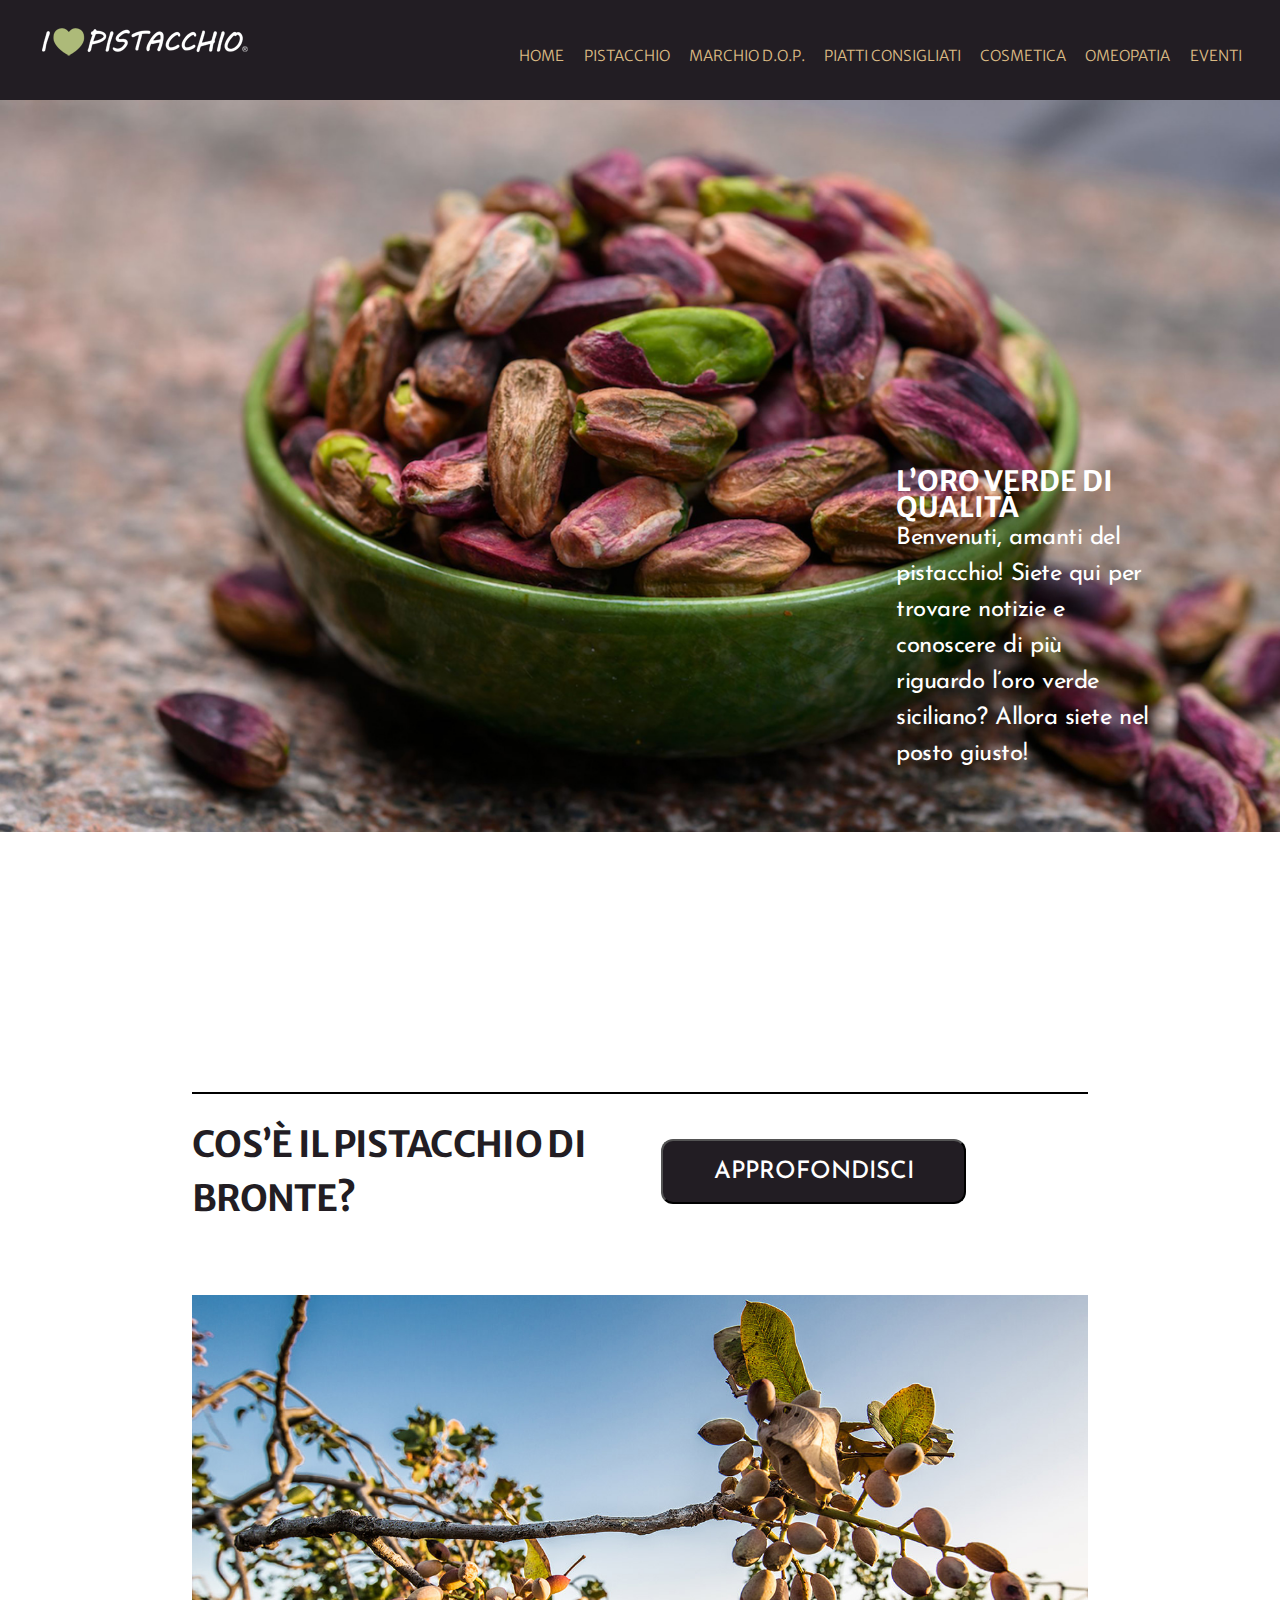
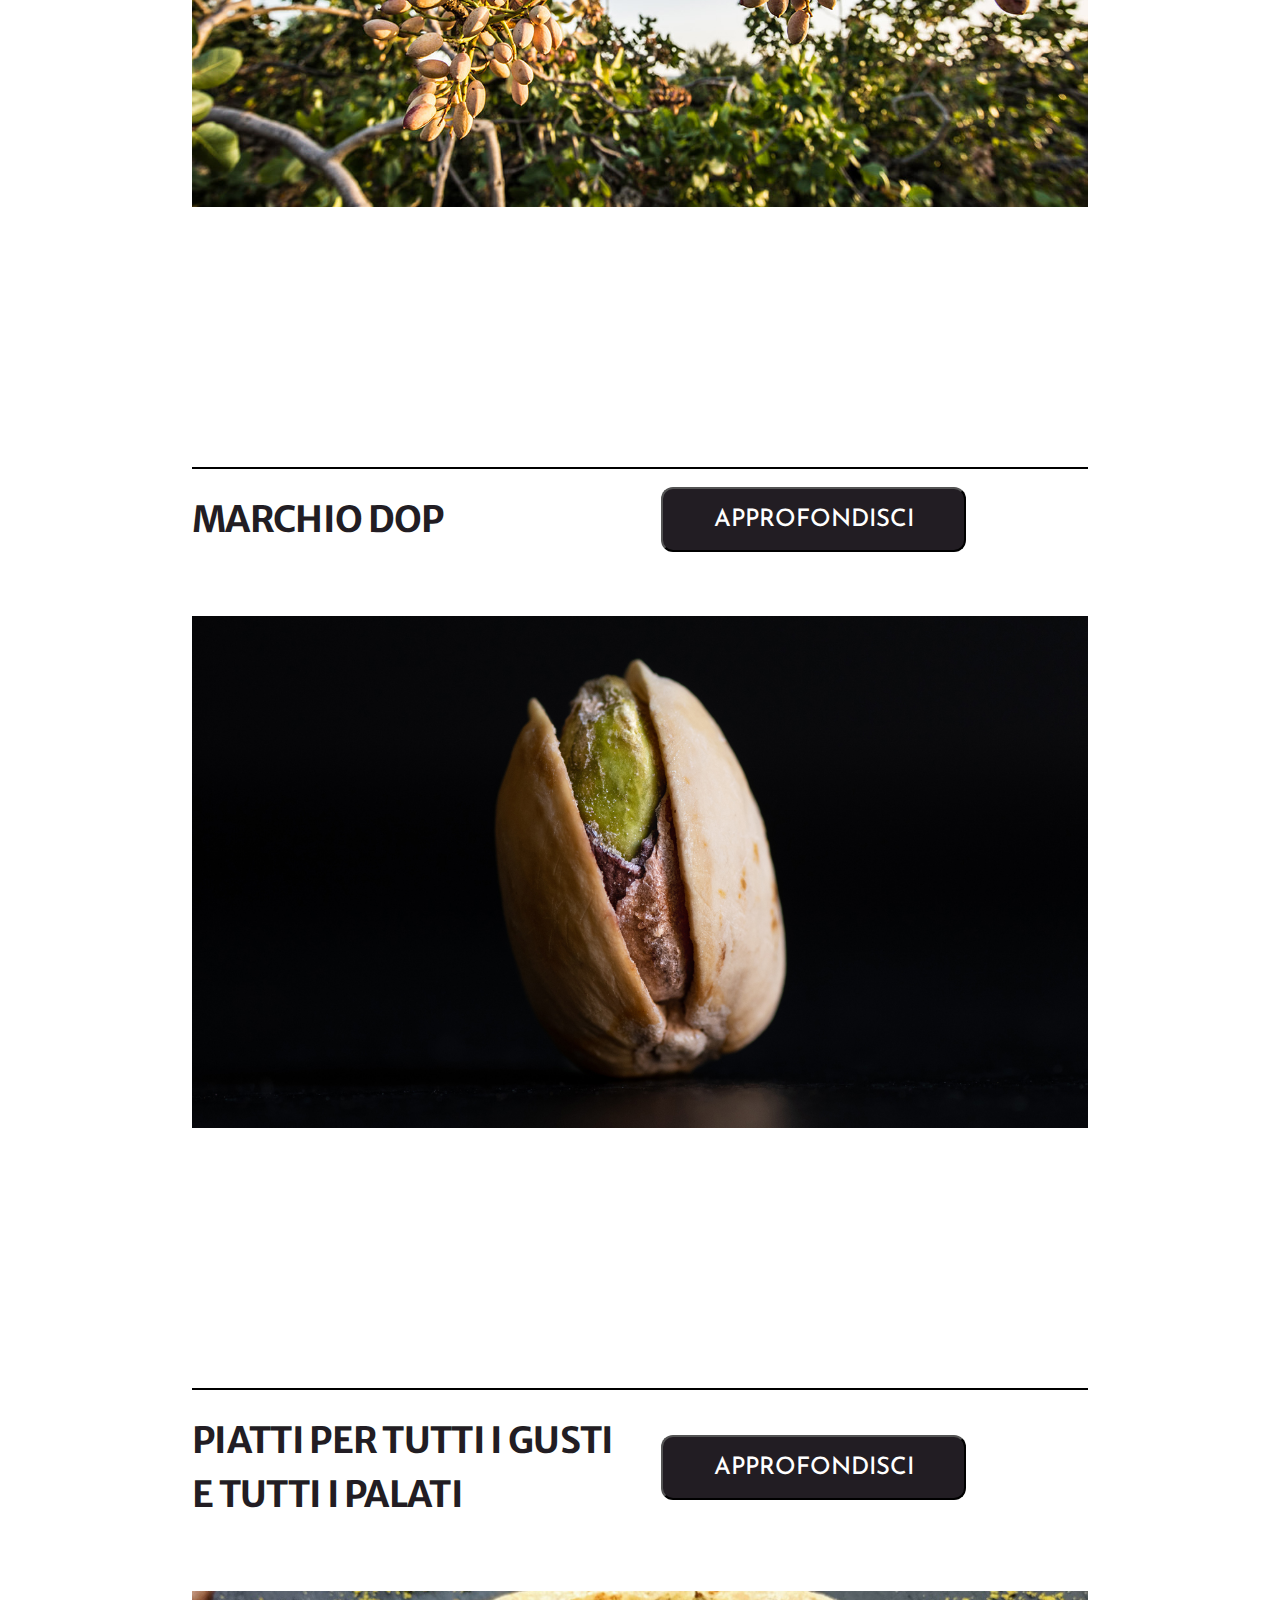
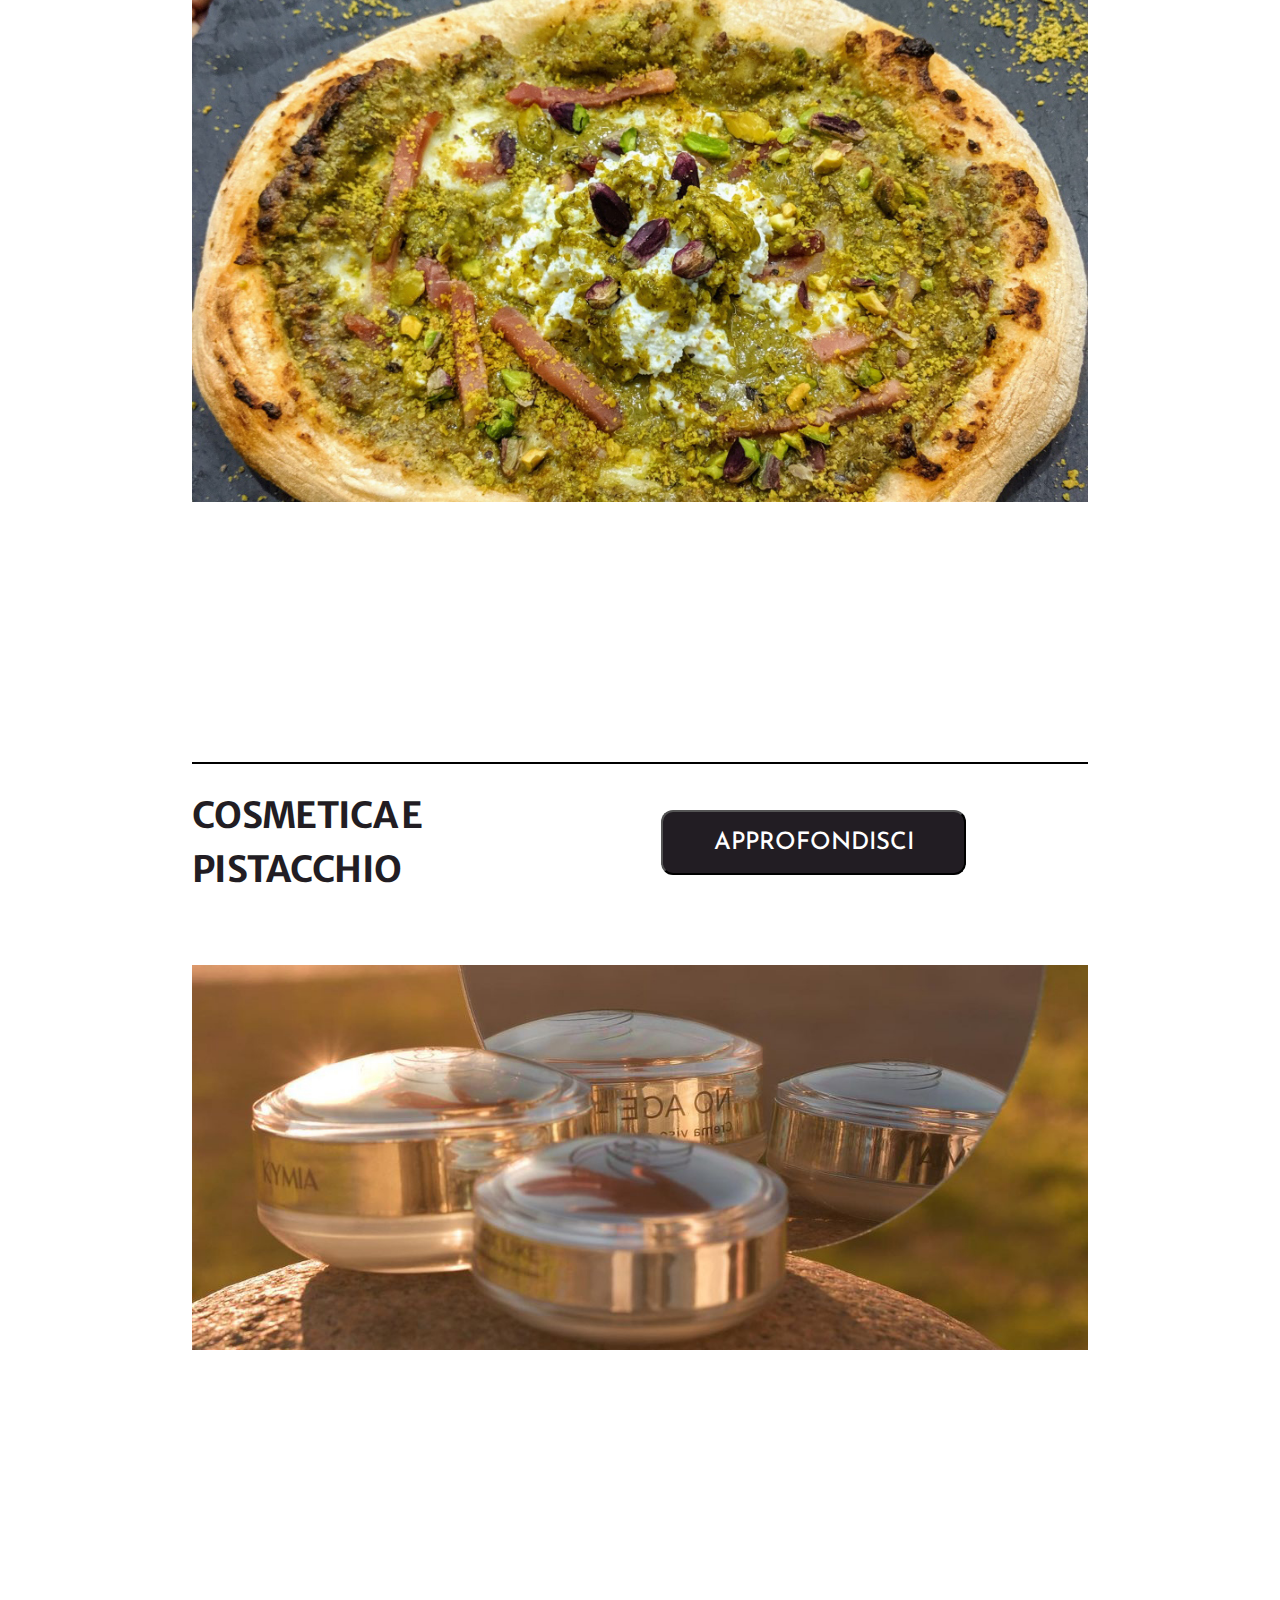
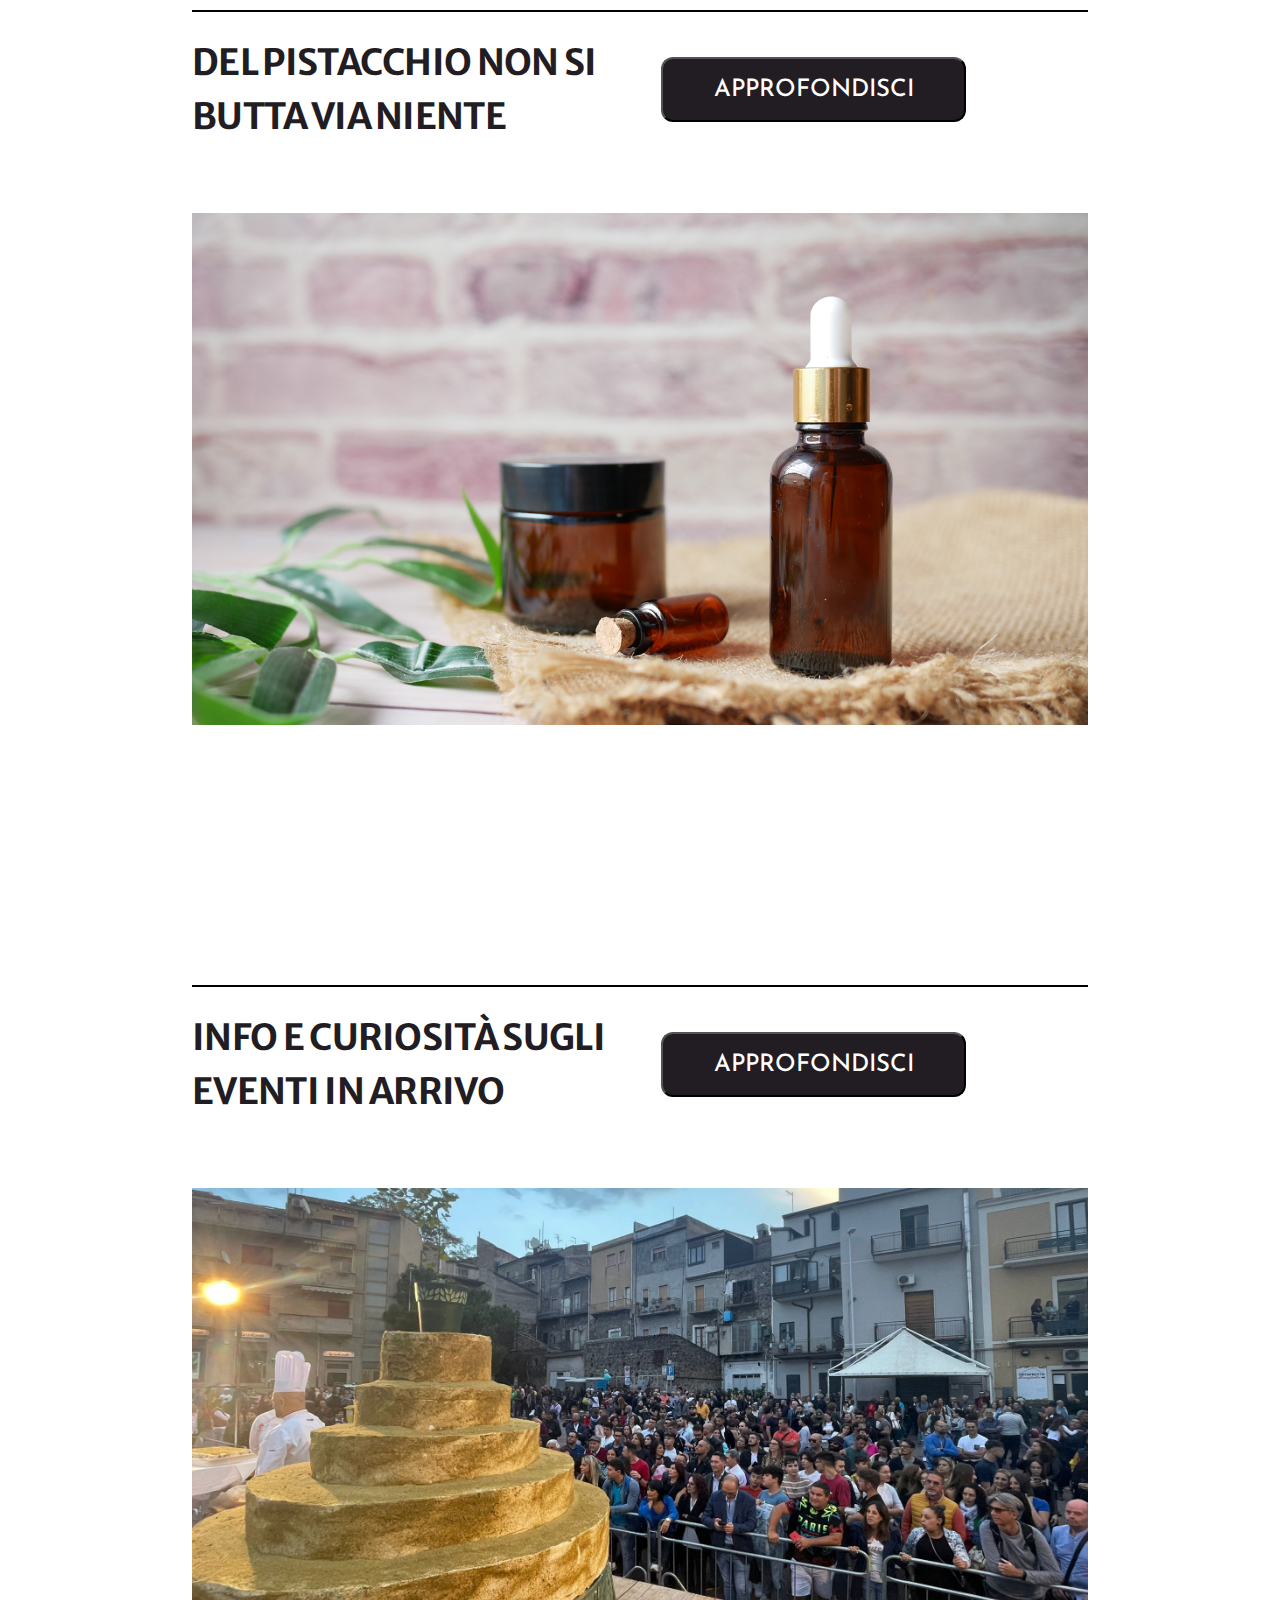
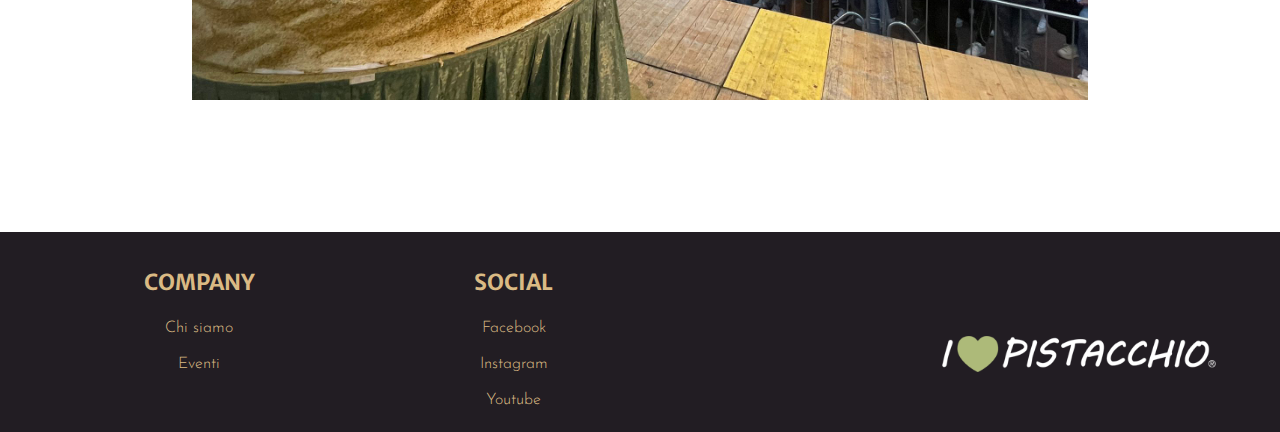
<file: index.html>
<!DOCTYPE html>
<html lang="en">
<head>
    <meta charset="UTF-8">
    <meta http-equiv="X-UA-Compatible" content="IE=edge">
    <meta name="viewport" content="width=device-width, initial-scale=1.0">
    <link rel="stylesheet" href="css/style.css">
    <link rel="preconnect" href="https://fonts.googleapis.com">
    <link rel="preconnect" href="https://fonts.gstatic.com" crossorigin>
    <link href='https://unpkg.com/boxicons@2.1.4/css/boxicons.min.css' rel='stylesheet'>
    <link href="https://fonts.googleapis.com/css2?family=Josefin+Sans:wght@300;400;700&family=Merriweather+Sans:wght@300;400;700&display=swap" rel="stylesheet">
<title>I Love Pistacchio</title>
<link rel="icon" href="immagini/icona titolo.png" type = "image/png"> 
</head>
<body>
    <header>
    <a href="index.html"><img src="immagini/marchio i love pistacchio.png" alt="marchio"></a>
    <label for="" id="icon">
        <i class='bx bx-menu'></i>
    </label>
          <nav class="navbar">
   
        <ul>
            <li><a href="index.html">HOME</a></li>
            <li><a href="pistacchio.html">PISTACCHIO</a></li>
            <li><a href="marchiodop.html">MARCHIO D.O.P.</a></li>
            <li><a href="piatticonsigliati.html">PIATTI CONSIGLIATI</a></li>
            <li><a href="cosmetica.html">COSMETICA</a></li>
            <li><a href="omeopatia.html">OMEOPATIA</a></li>
            <li><a href="eventi.html">EVENTI</a></li>
        </ul>
        
    </nav>
    
    <ul id="menu" class="hidden">
            <li><a href="index.html">HOME</a></li>
            <li><a href="pistacchio.html">PISTACCHIO</a></li>
            <li><a href="marchiodop.html">MARCHIO D.O.P.</a></li>
            <li><a href="piatticonsigliati.html">PIATTI CONSIGLIATI</a></li>
            <li><a href="cosmetica.html">COSMETICA</a></li>
            <li><a href="omeopatia.html">OMEOPATIA</a></li>
            <li><a href="eventi.html">EVENTI</a></li>
        </ul>
        <script>
            const icon = document.getElementById("icon");
            const menu = document.getElementById("menu");
           
            icon.addEventListener("click", () => {
            
            const hidden = menu.classList.contains("hidden");
            
             if (hidden) {
                 menu.classList.remove("hidden");
            } else {
                 menu.classList.add("hidden");
            }
            });
        </script>
</header>
<section class="container-grid">
    <div class="container">
        <img class="item-img-grid immagine" src="immagini/28.jpg">
        <div class="item-grid">
            <h1 class="item-h-grid">L’ORO VERDE DI QUALITÀ</h1>
            <p class="item-p-grid paragrafi">Benvenuti, amanti del pistacchio!  Siete qui per trovare notizie e conoscere di più riguardo l’oro verde siciliano? Allora siete nel posto giusto!</p>
        </div>
    </div>
</section>  
<main>

    <div class="card">
    <div class="linea"></div>
    <div class="card-container">
        <a href="pistacchio.html"><h1>COS’È IL PISTACCHIO DI BRONTE?</h1></a>
        <a href=pistacchio.html><button class="bottone">APPROFONDISCI</button></a>
    </div>
    <img src="immagini/29.jpg">
    </div>
    <div class="card">
    <div class="linea"></div>
    <div class="card-container">
        <a href="marchiodop.html"><h1>MARCHIO DOP</h1></a>
        <a href="marchiodop.html"><button class="bottone">APPROFONDISCI</button></a>
    </div>
    <img src="immagini/30.jpg">
    </div>
    <div class="card">
        <div class="linea"></div>
        <div class="card-container">
        <a href="piatticonsigliati.html"><h1>PIATTI PER TUTTI I GUSTI E TUTTI I PALATI</h1></a>
        <a href=piatticonsigliati.html><button class="bottone">APPROFONDISCI</button></a>
    </div>
    <img src="immagini/31.jpg">
    </div>
    <div class="card">
    <div class="linea"></div>
    <div class="card-container">
        <a href="cosmetica.html"><h1>COSMETICA E PISTACCHIO</h1></a>
        <a href="cosmetica.html"><button class="bottone">APPROFONDISCI</button></a>
    </div>
    <img src="immagini/32.jpg">
    </div>
    <div class="card">
    <div class="linea"></div>
    <div class="card-container">
        <a href="omeopatia.html"><h1>DEL PISTACCHIO NON SI BUTTA VIA NIENTE</h1></a>
        <a href="omeopatia.html"><button class="bottone">APPROFONDISCI</button></a>
    </div>
    <img src="immagini/33.jpg">
    </div>
    <div class="card">
    <div class="linea"></div>
    <div class="card-container">
        <a href="eventi.html"><h1>INFO E CURIOSITÀ SUGLI EVENTI IN ARRIVO</h1></a>
        <a href="eventi.html"><button class="bottone">APPROFONDISCI</button></a>
    </div>
    <img src="immagini/34.jpg">
    </div>
</main>

<div class="content"></div>
<footer>
  <div class="footer-container">
    <div class="footer-colonna">
      <h3>COMPANY</h3>
      <p><a href="chisiamo.html">Chi siamo</a></p>
      <p><a href="eventi.html">Eventi</a></p>
    </div>
    <div class="footer-colonna">
      <h3>SOCIAL</h3>
      <p><a href="#">Facebook</a></p>
      <p><a href="#">Instagram</a></p>
      <p><a href="#">Youtube</a></p>
    </div>
  </div>
  <div class="footer-marchio">
    <a href="index.html"><img src="immagini/marchio i love pistacchio-footer.png"></a>
  </div>
</footer>
</file>
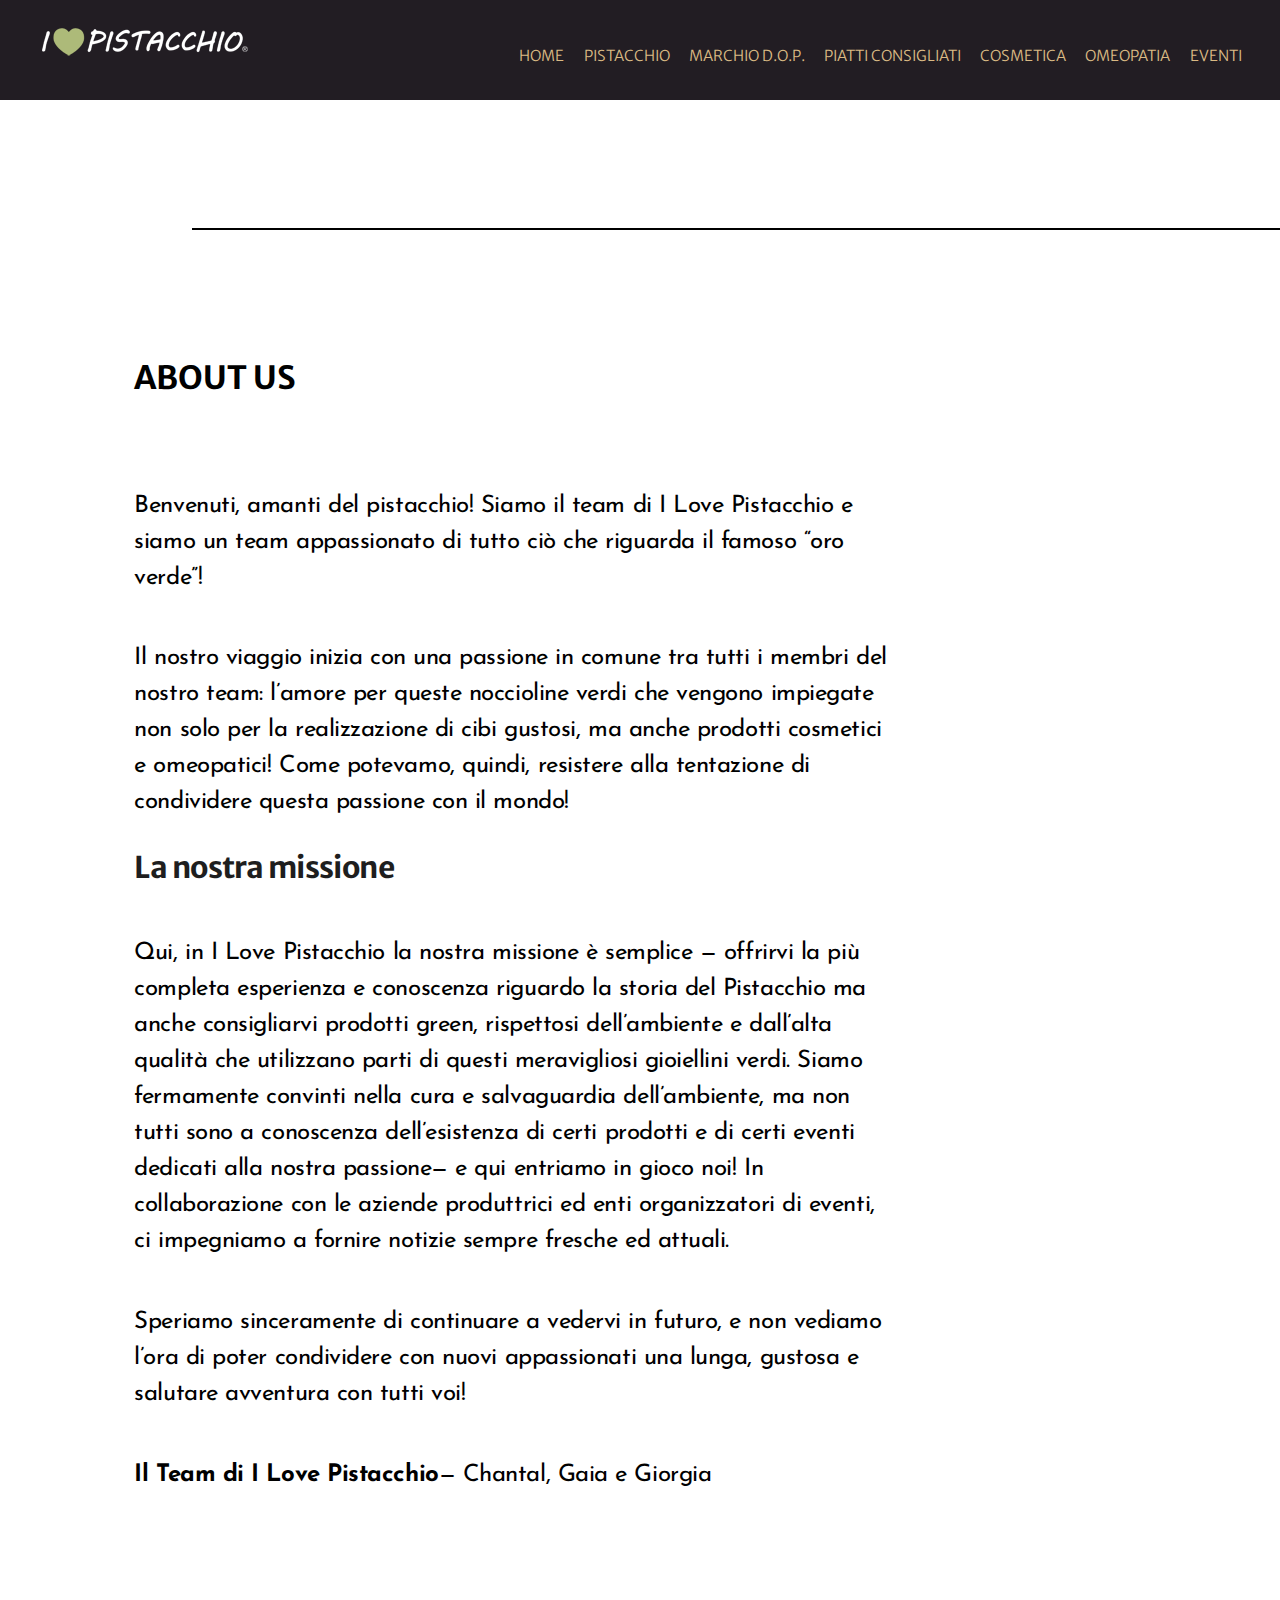
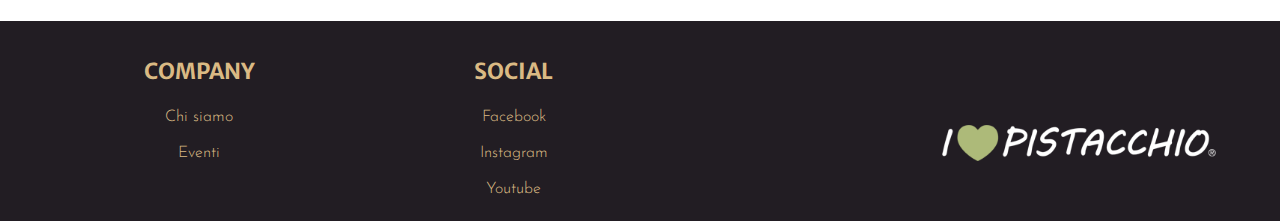
<file: chisiamo.html>
<!DOCTYPE html>
<html lang="en">
<head>
    <meta charset="UTF-8">
    <meta http-equiv="X-UA-Compatible" content="IE=edge">
    <meta name="viewport" content="width=device-width, initial-scale=1.0">
    <link rel="stylesheet" href="css/style.css">
    <link rel="preconnect" href="https://fonts.googleapis.com">
    <link rel="preconnect" href="https://fonts.gstatic.com" crossorigin>
    <link href='https://unpkg.com/boxicons@2.1.4/css/boxicons.min.css' rel='stylesheet'>
    <link href="https://fonts.googleapis.com/css2?family=Josefin+Sans:wght@300;400;700&family=Merriweather+Sans:wght@300;400;700&display=swap" rel="stylesheet">
<title>I Love Pistacchio</title>
<link rel="icon" href="immagini/icona titolo.png" type = "image/png"> 
</head>
<body>
    <header>
    <a href="index.html"><img src="immagini/marchio i love pistacchio.png" alt="marchio"></a>
    <label for="" id="icon">
        <i class='bx bx-menu'></i>
    </label>
          <nav class="navbar">
   
        <ul>
            <li><a href="index.html">HOME</a></li>
            <li><a href="pistacchio.html">PISTACCHIO</a></li>
            <li><a href="marchiodop.html">MARCHIO D.O.P.</a></li>
            <li><a href="piatticonsigliati.html">PIATTI CONSIGLIATI</a></li>
            <li><a href="cosmetica.html">COSMETICA</a></li>
            <li><a href="omeopatia.html">OMEOPATIA</a></li>
            <li><a href="eventi.html">EVENTI</a></li>
        </ul>
    </nav>
    <ul id="menu" class="hidden">
      <li><a href="index.html">HOME</a></li>
      <li><a href="pistacchio.html">PISTACCHIO</a></li>
      <li><a href="marchiodop.html">MARCHIO D.O.P.</a></li>
      <li><a href="piatticonsigliati.html">PIATTI CONSIGLIATI</a></li>
      <li><a href="cosmetica.html">COSMETICA</a></li>
      <li><a href="omeopatia.html">OMEOPATIA</a></li>
      <li><a href="eventi.html">EVENTI</a></li>
  </ul>
  <script>
      const icon = document.getElementById("icon");
      const menu = document.getElementById("menu");
     
      icon.addEventListener("click", () => {
      
      const hidden = menu.classList.contains("hidden");
      
       if (hidden) {
           menu.classList.remove("hidden");
      } else {
           menu.classList.add("hidden");
      }
      });
  </script>
</header>
<main>
  <div class="linea2"></div>
<div class="row2">
    <div class="column">
        <h1>ABOUT US</h1>
        <p>Benvenuti, amanti del pistacchio! Siamo il team di I Love Pistacchio e siamo un team appassionato di tutto ciò che riguarda il famoso “oro verde”!</p1>
        <p>Il nostro viaggio inizia con una passione in comune tra tutti i membri del nostro team: l’amore per queste noccioline verdi che vengono impiegate non solo per la realizzazione di cibi gustosi, ma anche prodotti cosmetici e omeopatici! Come potevamo, quindi, resistere alla tentazione di condividere questa passione con il mondo!</p1>
        <h2>La nostra missione</h2>
        <p>Qui, in I Love Pistacchio la nostra missione è semplice — offrirvi la più completa esperienza e conoscenza riguardo la storia del Pistacchio ma anche consigliarvi prodotti green, rispettosi dell’ambiente e dall’alta qualità che utilizzano parti di questi meravigliosi gioiellini verdi. Siamo fermamente convinti nella cura e salvaguardia dell’ambiente, ma non tutti sono a conoscenza dell’esistenza di certi prodotti e di certi eventi dedicati alla nostra passione— e qui entriamo in gioco noi! In collaborazione con le aziende produttrici ed enti organizzatori di eventi, ci impegniamo a fornire notizie sempre fresche ed attuali.</p2>
        <p>Speriamo sinceramente di continuare a vedervi in futuro, e non vediamo l’ora di poter condividere con nuovi appassionati una lunga, gustosa e salutare avventura con tutti voi!</p2>
        <p><b>Il Team di I Love Pistacchio</b>— Chantal, Gaia e Giorgia</p2>

    </div>
    <div class="column"></div>
</div>
</main>

<div class="content"></div>
<footer>
  <div class="footer-container">
    <div class="footer-colonna">
      <h3>COMPANY</h3>
      <p><a href="chisiamo.html">Chi siamo</a></p>
      <p><a href="eventi.html">Eventi</a></p>
    </div>
    <div class="footer-colonna">
      <h3>SOCIAL</h3>
      <p><a href="#">Facebook</a></p>
      <p><a href="#">Instagram</a></p>
      <p><a href="#">Youtube</a></p>
    </div>
  </div>
  <div class="footer-marchio">
    <a href="index.html"><img src="immagini/marchio i love pistacchio-footer.png"></a>
  </div>
</footer>
</file>
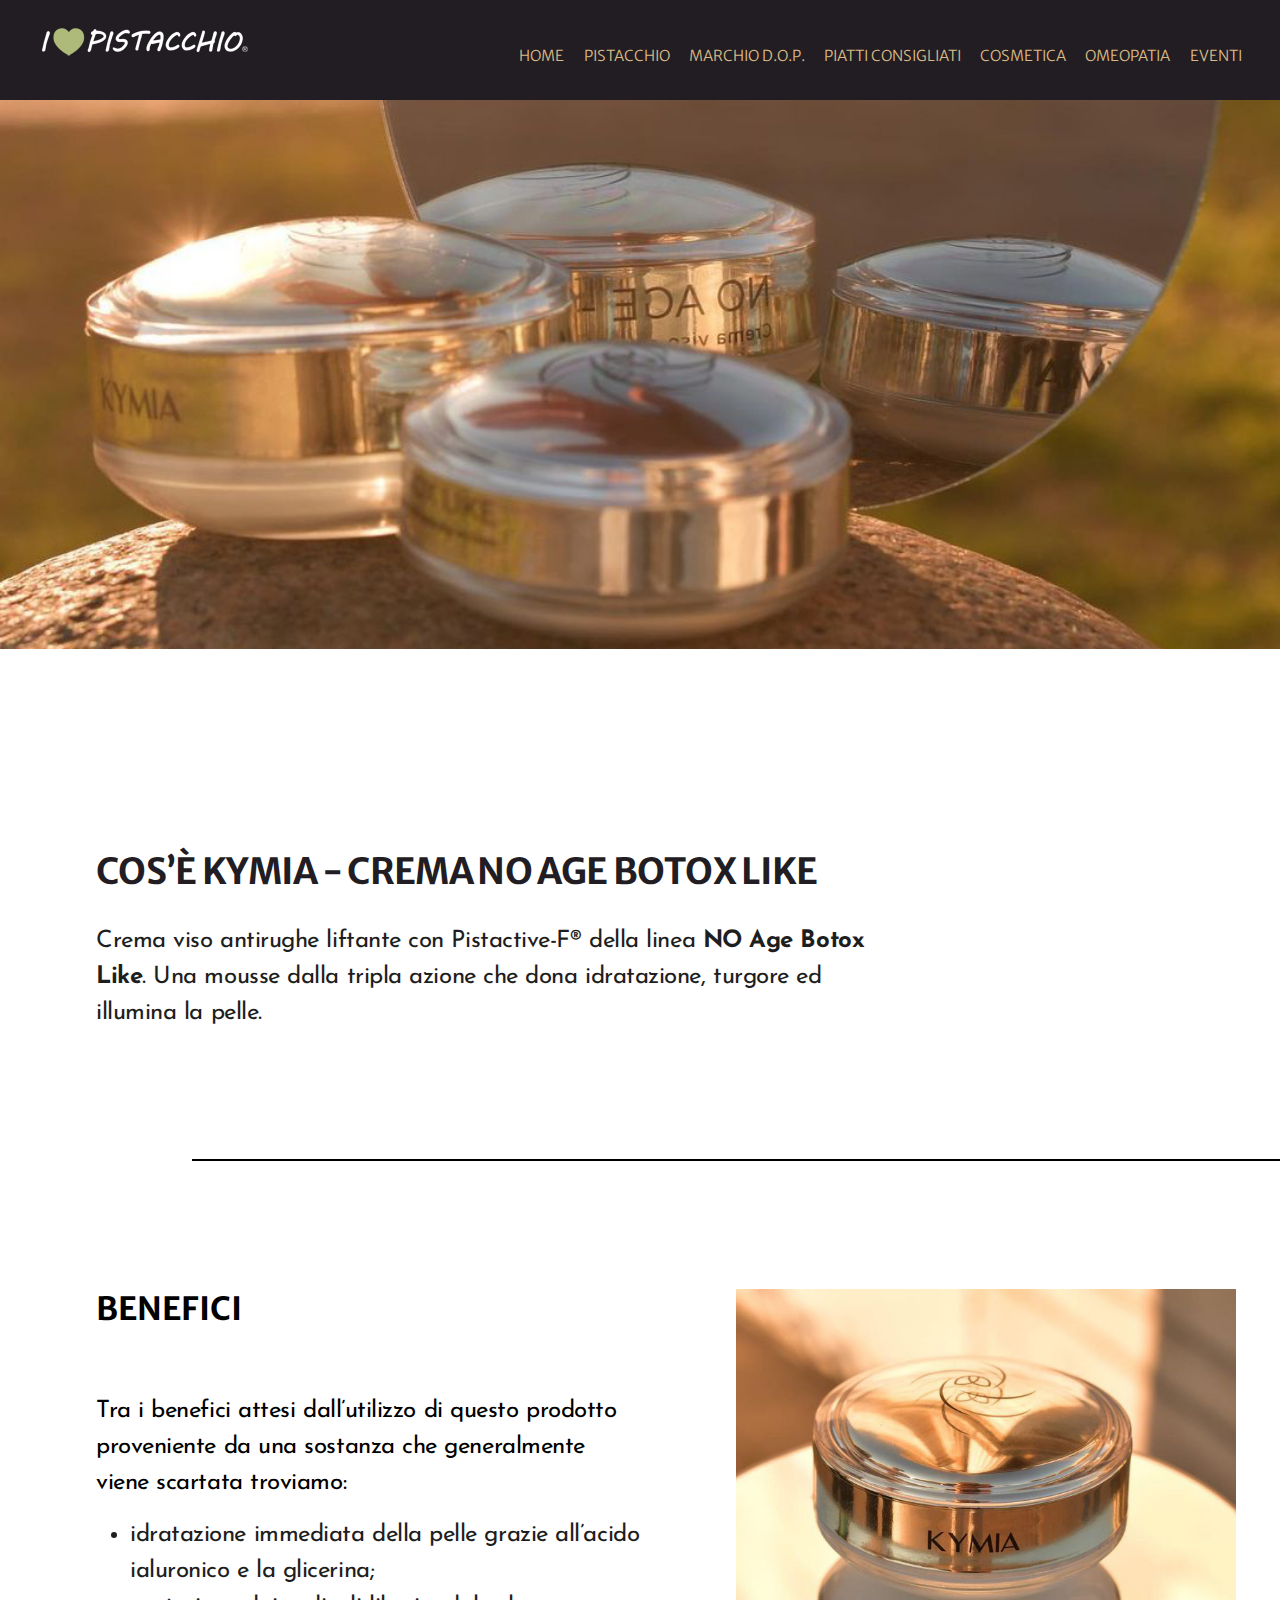
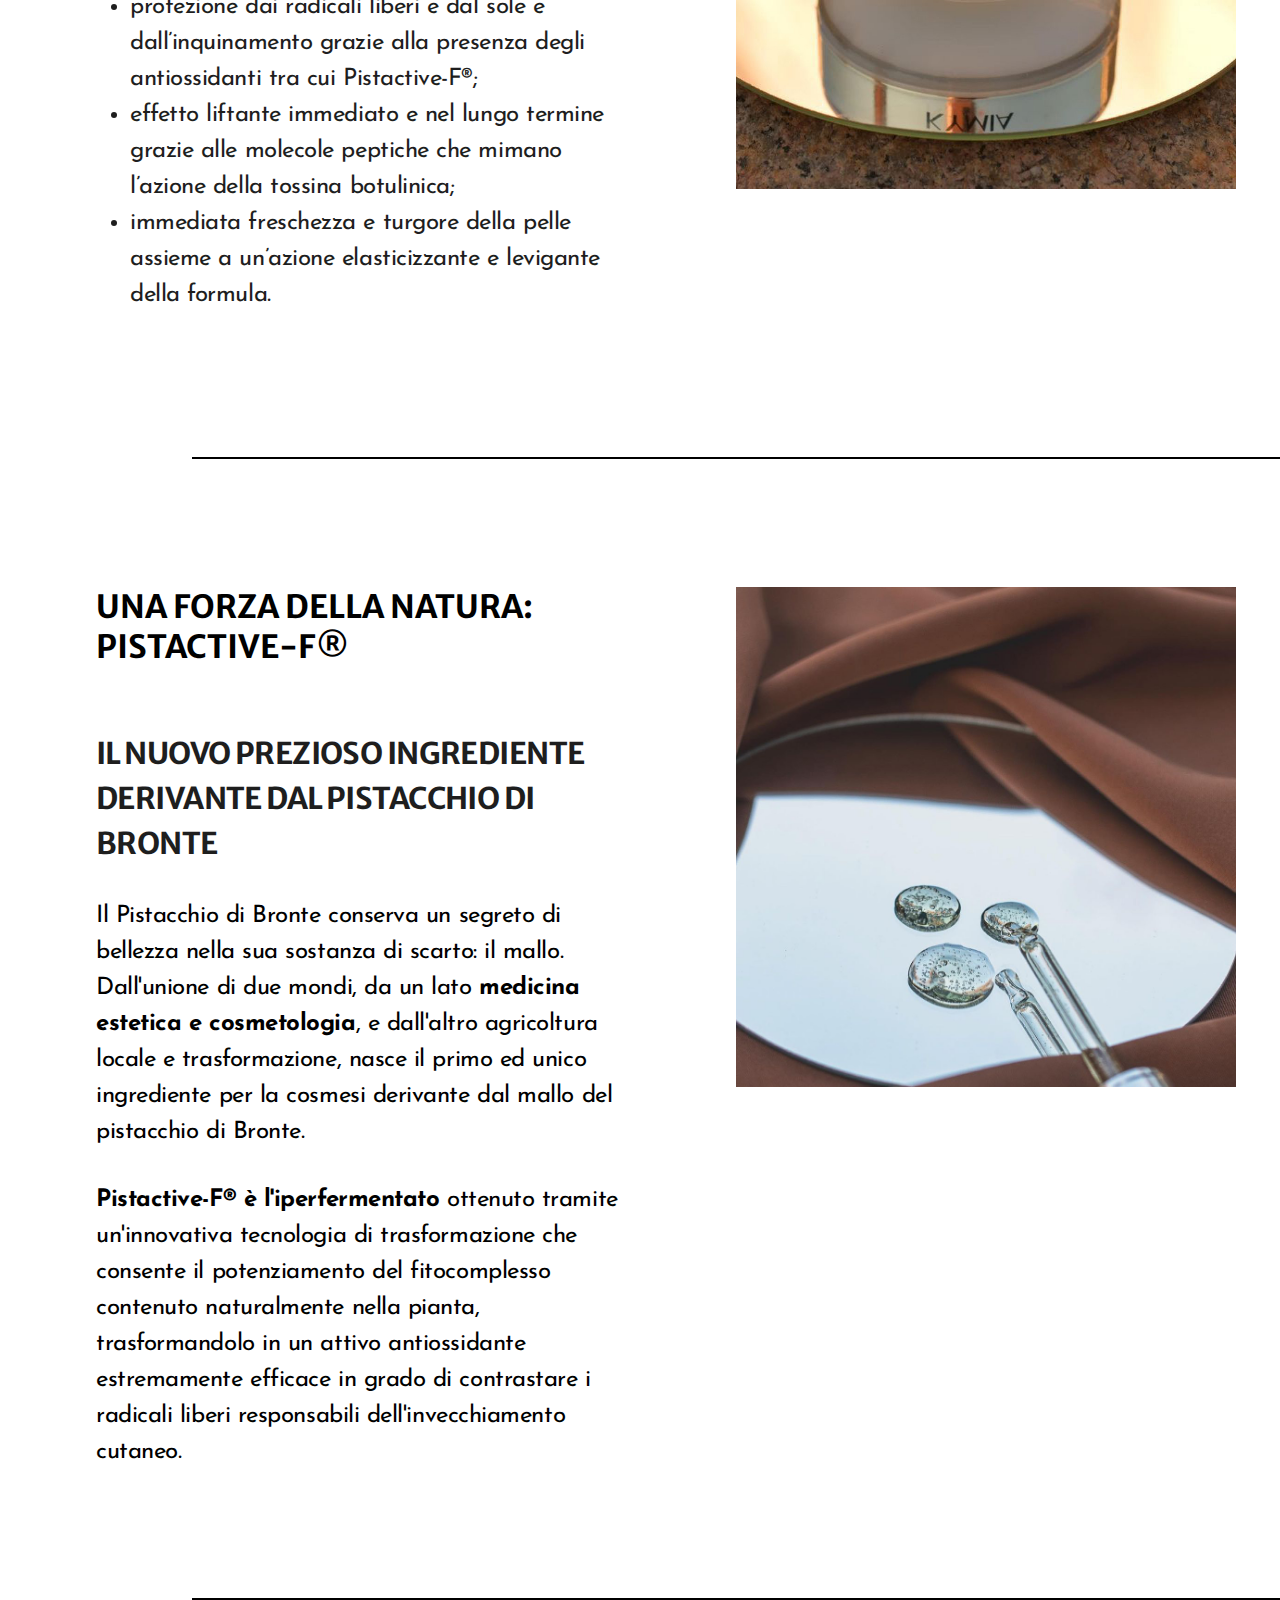
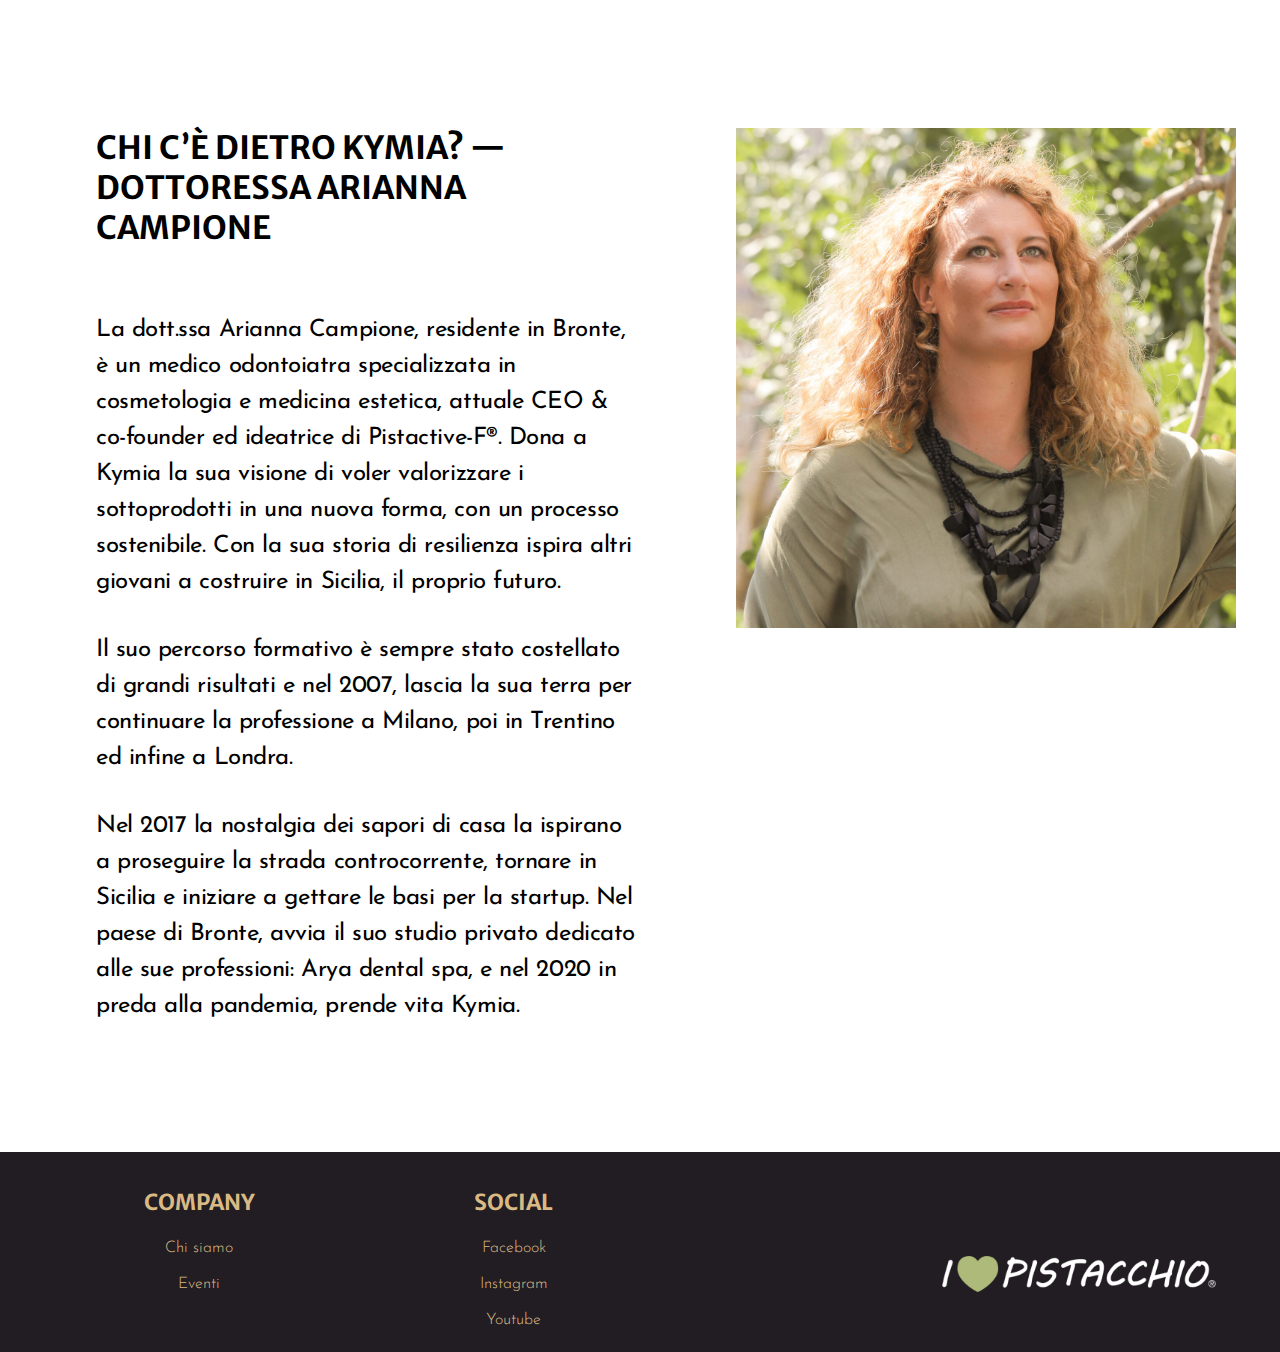
<file: cosmetica.html>
<!DOCTYPE html>
<html lang="en">
<head>
    <meta charset="UTF-8">
    <meta http-equiv="X-UA-Compatible" content="IE=edge">
    <meta name="viewport" content="width=device-width, initial-scale=1.0">
    <link rel="stylesheet" href="css/style.css">
    <link rel="preconnect" href="https://fonts.googleapis.com">
    <link rel="preconnect" href="https://fonts.gstatic.com" crossorigin>
    <link href='https://unpkg.com/boxicons@2.1.4/css/boxicons.min.css' rel='stylesheet'>
    <link href="https://fonts.googleapis.com/css2?family=Josefin+Sans:wght@300;400;700&family=Merriweather+Sans:wght@300;400;700&display=swap" rel="stylesheet">
<title>I Love Pistacchio</title>
<link rel="icon" href="immagini/icona titolo.png" type = "image/png"> 
</head>
<body>
    <header>
    <a href="index.html"><img src="immagini/marchio i love pistacchio.png" alt="marchio"></a>
    <label for="" id="icon">
        <i class='bx bx-menu'></i>
    </label>
          <nav class="navbar">
   
        <ul>
            <li><a href="index.html">HOME</a></li>
            <li><a href="pistacchio.html">PISTACCHIO</a></li>
            <li><a href="marchiodop.html">MARCHIO D.O.P.</a></li>
            <li><a href="piatticonsigliati.html">PIATTI CONSIGLIATI</a></li>
            <li><a href="cosmetica.html">COSMETICA</a></li>
            <li><a href="omeopatia.html">OMEOPATIA</a></li>
            <li><a href="eventi.html">EVENTI</a></li>
        </ul>
    </nav>
    <ul id="menu" class="hidden">
        <li><a href="index.html">HOME</a></li>
        <li><a href="pistacchio.html">PISTACCHIO</a></li>
        <li><a href="marchiodop.html">MARCHIO D.O.P.</a></li>
        <li><a href="piatticonsigliati.html">PIATTI CONSIGLIATI</a></li>
        <li><a href="cosmetica.html">COSMETICA</a></li>
        <li><a href="omeopatia.html">OMEOPATIA</a></li>
        <li><a href="eventi.html">EVENTI</a></li>
    </ul>
    <script>
        const icon = document.getElementById("icon");
        const menu = document.getElementById("menu");
       
        icon.addEventListener("click", () => {
        
        const hidden = menu.classList.contains("hidden");
        
         if (hidden) {
             menu.classList.remove("hidden");
        } else {
             menu.classList.add("hidden");
        }
        });
    </script>
</header>
<section class="container-grid">
    <img class="item-img-grid immagine" src="immagini/32.jpg"> 
</section>  
<main>
    <div class="intro">
        <h1>COS’È KYMIA - CREMA NO AGE BOTOX LIKE</h1>
        <p>Crema viso antirughe liftante con Pistactive-F® della linea <b>NO Age Botox Like</b>. Una mousse dalla tripla azione che dona idratazione, turgore ed illumina la pelle.</p>
    </div>
    <div class="linea2"></div>
<div class="row">
    <div class="column">
        <h1>BENEFICI</h1>
        <p>Tra i benefici attesi dall’utilizzo di questo prodotto proveniente da una sostanza che generalmente viene scartata troviamo:
        </p>
        <ul>
            <li>idratazione immediata della pelle grazie all’acido ialuronico e la glicerina;</li>
            <li>protezione dai radicali liberi e dal sole e dall’inquinamento grazie alla presenza degli antiossidanti tra cui Pistactive-F®;</li>
            <li>effetto liftante immediato e nel lungo termine grazie alle molecole peptiche che mimano l’azione della tossina botulinica;</li>
            <li>immediata freschezza e turgore della pelle assieme a un’azione elasticizzante e levigante della formula.</li>
        </ul>
    </div>
    <div class="column"><img src="immagini/19.jpg"></div>
</div>
<div class="linea2"></div>
<div class="row">
    <div class="column">
        <h1>UNA FORZA DELLA NATURA: PISTACTIVE-F®</h1>
        <h2>IL NUOVO PREZIOSO INGREDIENTE  DERIVANTE DAL PISTACCHIO DI BRONTE</h2>
        <p>Il Pistacchio di Bronte conserva un segreto di bellezza nella sua sostanza di scarto: il mallo. Dall'unione di due mondi, da un lato <b>medicina estetica e cosmetologia</b>, e dall'altro agricoltura locale e trasformazione, nasce il primo ed unico ingrediente per la cosmesi derivante dal mallo del pistacchio di Bronte.</p>
        <p><b>Pistactive-F® è l'iperfermentato</b> ottenuto tramite un'innovativa tecnologia di trasformazione che consente il potenziamento del fitocomplesso contenuto naturalmente nella pianta, trasformandolo in un attivo antiossidante estremamente efficace in grado di contrastare i radicali liberi responsabili dell'invecchiamento cutaneo.</p>
    </div>
    <div class="column"><img src="immagini/20.jpg"></div>
</div>
<div class="linea2"></div>
<div class="row">
    <div class="column">
        <h1>CHI C’È DIETRO KYMIA? —  DOTTORESSA ARIANNA CAMPIONE</h1>
        <p>La dott.ssa Arianna Campione, residente in Bronte, è un medico odontoiatra specializzata in cosmetologia e medicina estetica, attuale CEO & co-founder ed ideatrice di Pistactive-F®. Dona a Kymia la sua visione di voler valorizzare i sottoprodotti in una nuova forma, con un processo sostenibile. Con la sua storia di resilienza ispira altri giovani a costruire in Sicilia, il proprio futuro.</p>
        <p>Il suo percorso formativo è sempre stato costellato di grandi risultati e nel 2007, lascia la sua terra per continuare la professione a Milano, poi in Trentino ed infine a Londra.</p>
        <p>Nel 2017 la nostalgia dei sapori di casa la ispirano a proseguire la strada controcorrente, tornare in Sicilia e iniziare a gettare le basi per la startup.
            Nel paese di Bronte, avvia il suo studio privato dedicato alle sue professioni: Arya dental spa, e nel 2020 in preda alla pandemia, prende vita Kymia.</p>
        
    </div>
    <div class="column"><img src="immagini/18.jpg"></div>
</div>
   
</main>

<div class="content"></div>
<footer>
  <div class="footer-container">
    <div class="footer-colonna">
      <h3>COMPANY</h3>
      <p><a href="chisiamo.html">Chi siamo</a></p>
      <p><a href="eventi.html">Eventi</a></p>
    </div>
    <div class="footer-colonna">
      <h3>SOCIAL</h3>
      <p><a href="#">Facebook</a></p>
      <p><a href="#">Instagram</a></p>
      <p><a href="#">Youtube</a></p>
    </div>
  </div>
  <div class="footer-marchio">
    <a href="index.html"><img src="immagini/marchio i love pistacchio-footer.png"></a>
  </div>
</footer>
</file>
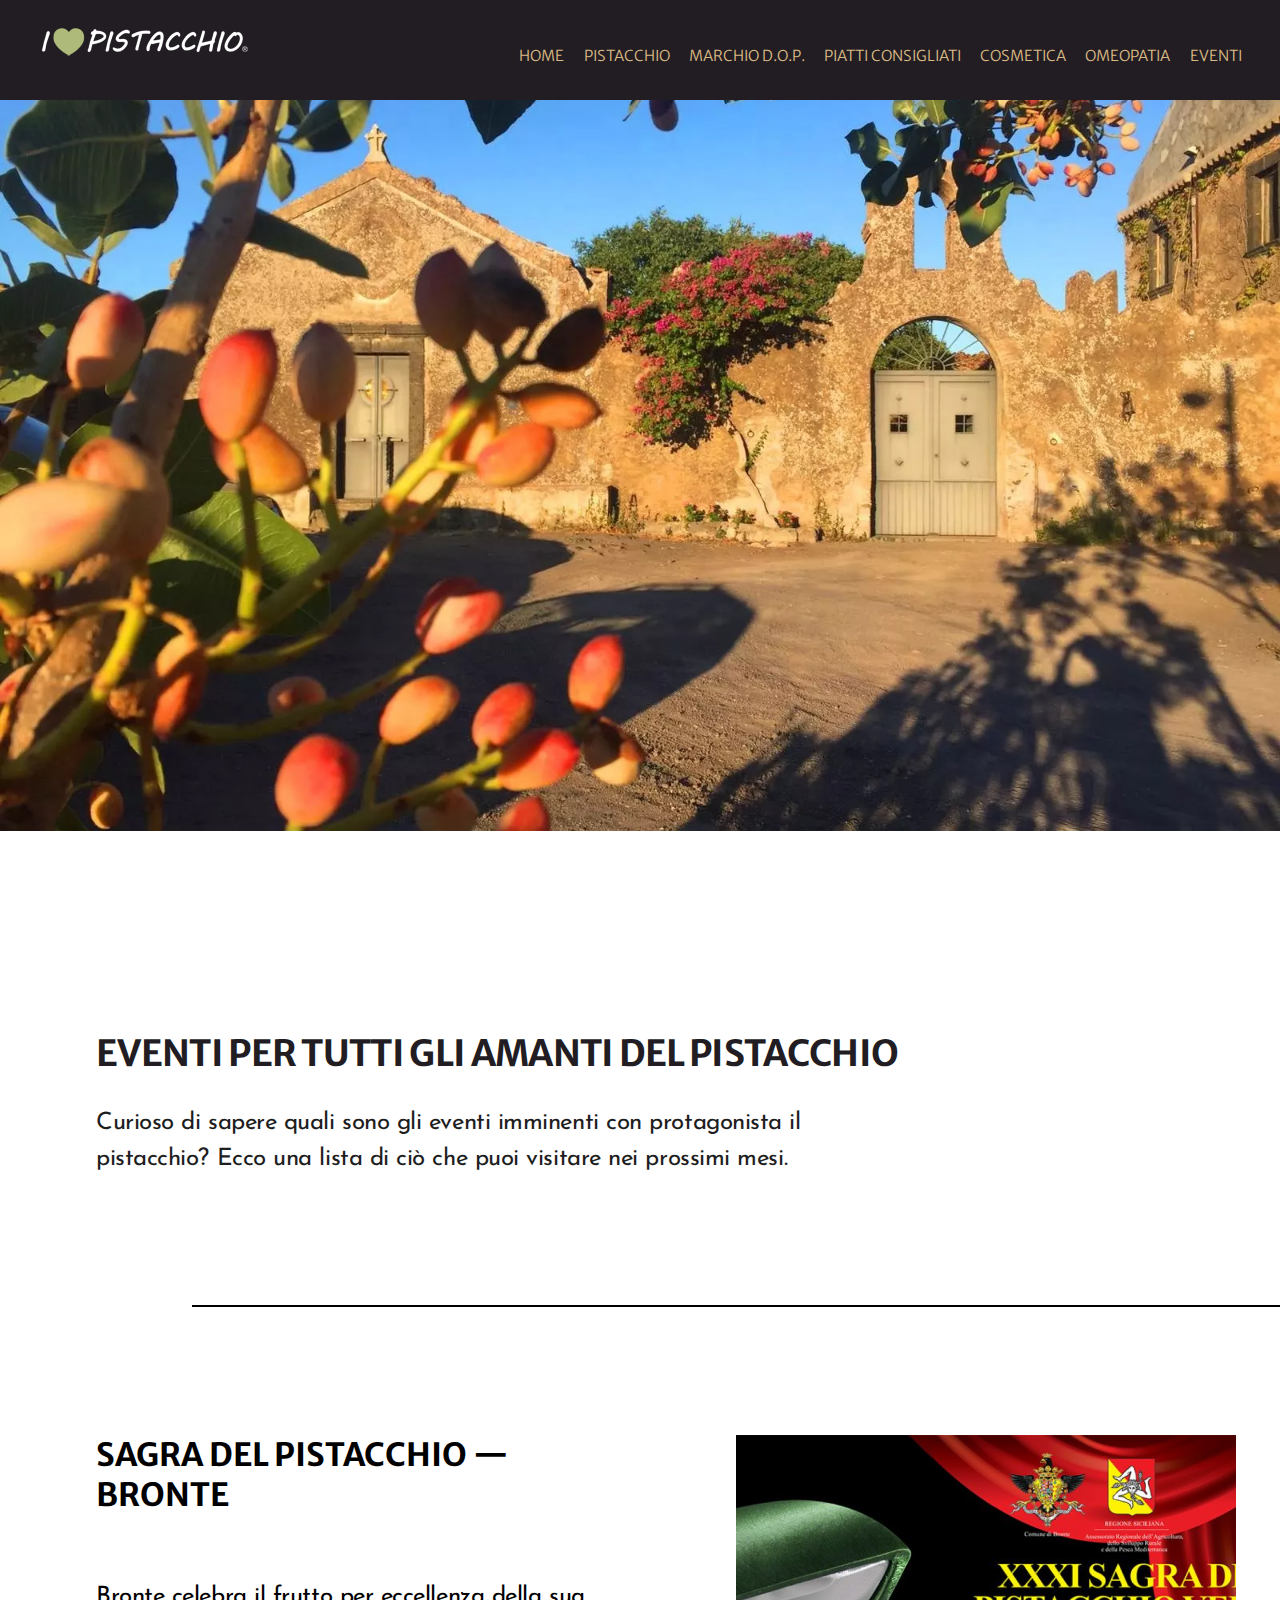
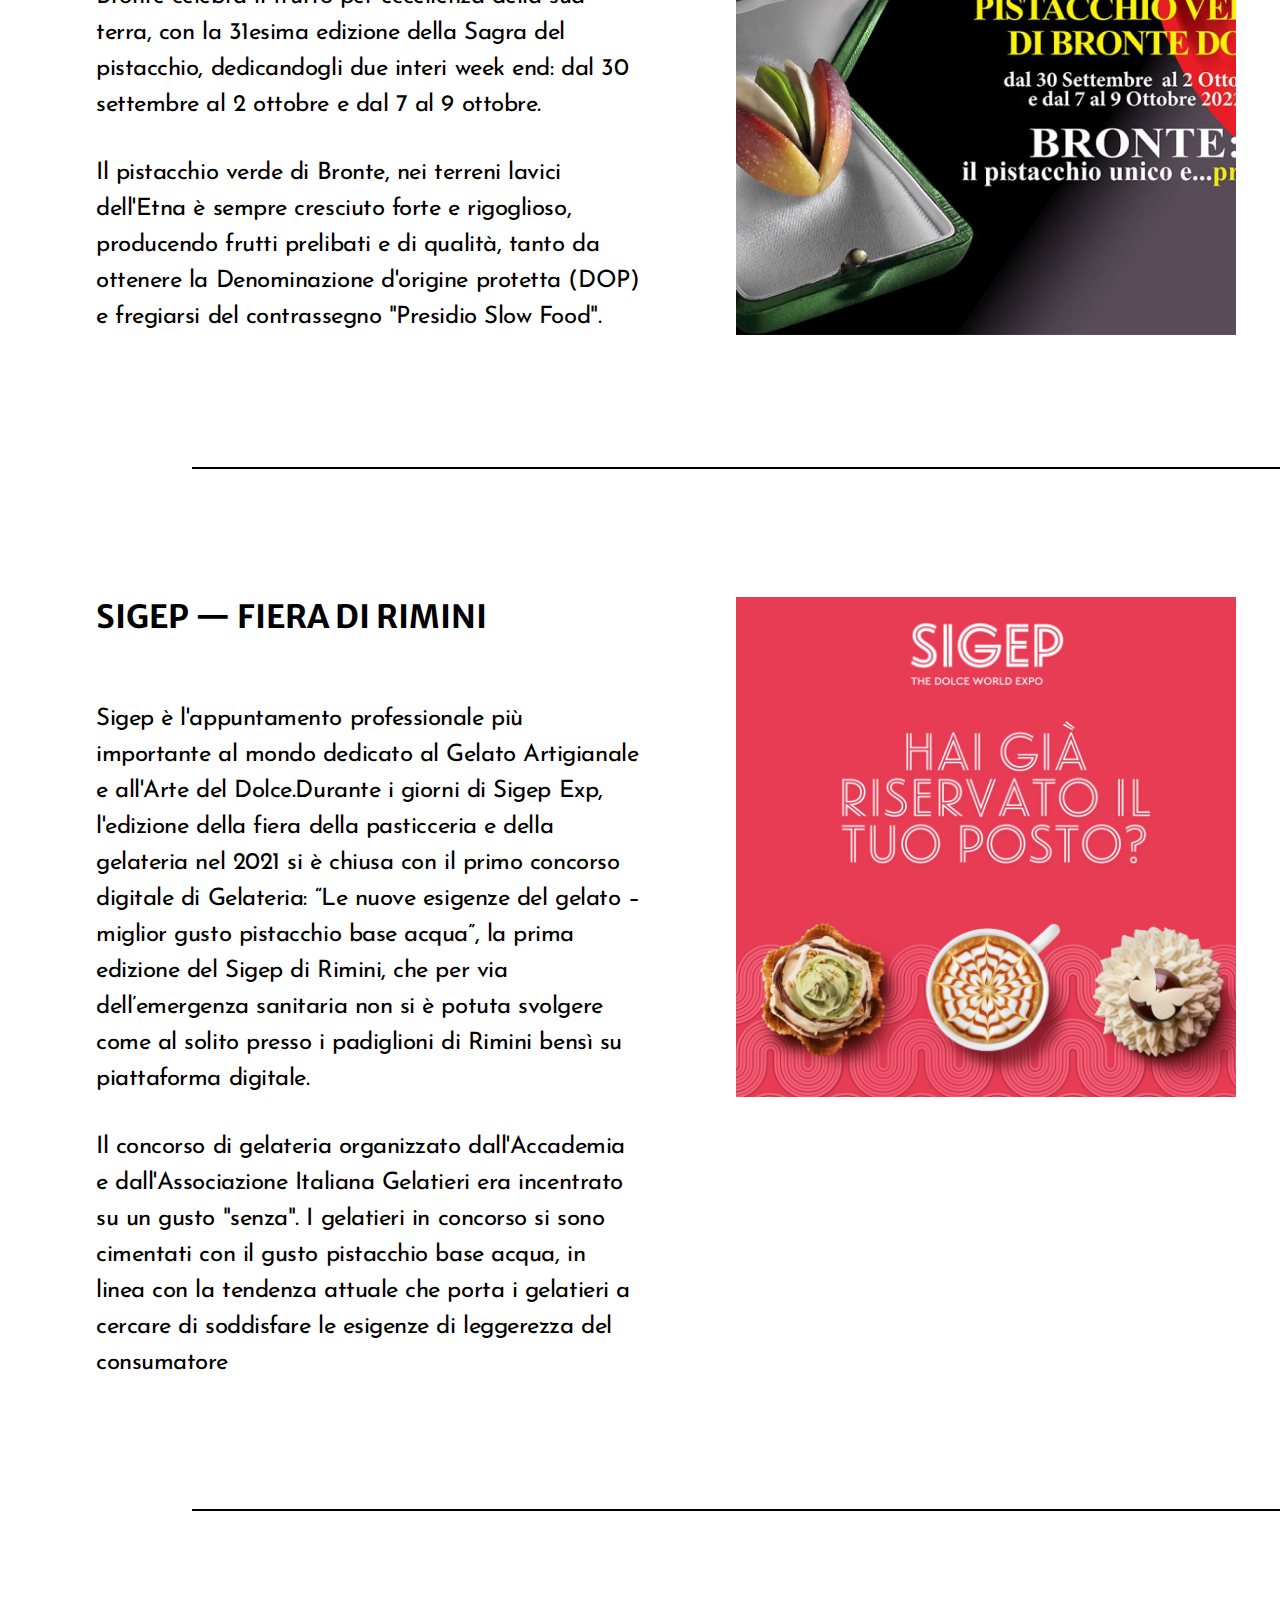
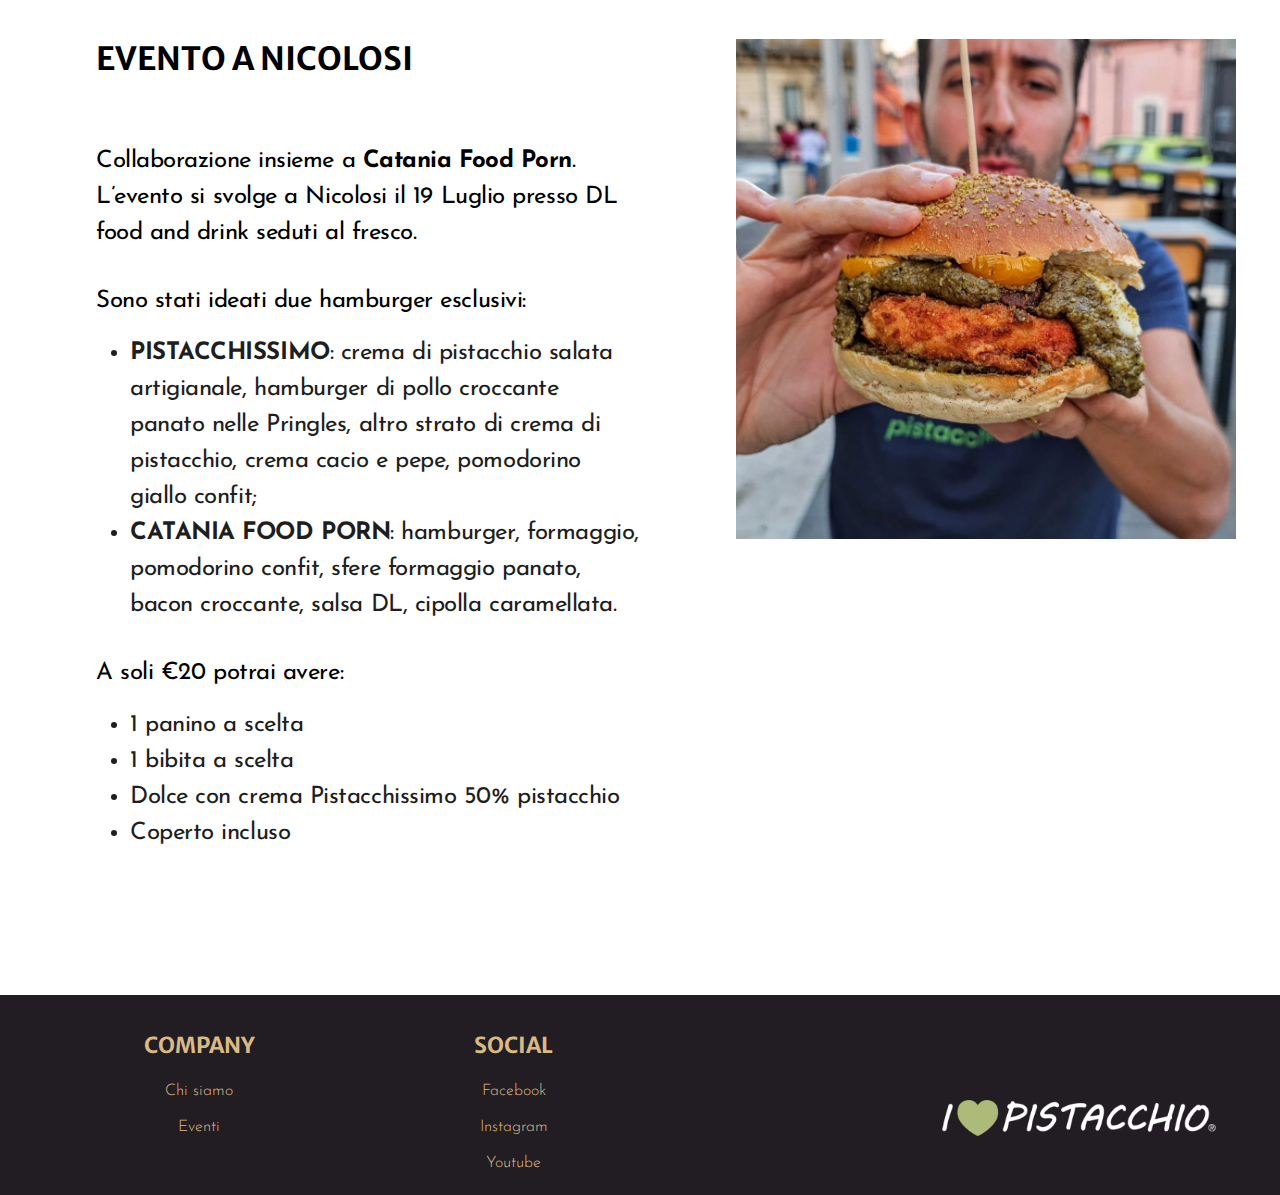
<file: eventi.html>
<!DOCTYPE html>
<html lang="en">
<head>
    <meta charset="UTF-8">
    <meta http-equiv="X-UA-Compatible" content="IE=edge">
    <meta name="viewport" content="width=device-width, initial-scale=1.0">
    <link rel="stylesheet" href="css/style.css">
    <link rel="preconnect" href="https://fonts.googleapis.com">
    <link rel="preconnect" href="https://fonts.gstatic.com" crossorigin>
    <link href='https://unpkg.com/boxicons@2.1.4/css/boxicons.min.css' rel='stylesheet'>
    <link href="https://fonts.googleapis.com/css2?family=Josefin+Sans:wght@300;400;700&family=Merriweather+Sans:wght@300;400;700&display=swap" rel="stylesheet">
<title>I Love Pistacchio</title>
<link rel="icon" href="immagini/icona titolo.png" type = "image/png"> 
</head>
<body>
    <header>
    <a href="index.html"><img src="immagini/marchio i love pistacchio.png" alt="marchio"></a>
    <label for="" id="icon">
        <i class='bx bx-menu'></i>
    </label>
          <nav class="navbar">
   
        <ul>
            <li><a href="index.html">HOME</a></li>
            <li><a href="pistacchio.html">PISTACCHIO</a></li>
            <li><a href="marchiodop.html">MARCHIO D.O.P.</a></li>
            <li><a href="piatticonsigliati.html">PIATTI CONSIGLIATI</a></li>
            <li><a href="cosmetica.html">COSMETICA</a></li>
            <li><a href="omeopatia.html">OMEOPATIA</a></li>
            <li><a href="eventi.html">EVENTI</a></li>
        </ul>
    </nav>
    <ul id="menu" class="hidden">
        <li><a href="index.html">HOME</a></li>
        <li><a href="pistacchio.html">PISTACCHIO</a></li>
        <li><a href="marchiodop.html">MARCHIO D.O.P.</a></li>
        <li><a href="piatticonsigliati.html">PIATTI CONSIGLIATI</a></li>
        <li><a href="cosmetica.html">COSMETICA</a></li>
        <li><a href="omeopatia.html">OMEOPATIA</a></li>
        <li><a href="eventi.html">EVENTI</a></li>
    </ul>
    <script>
        const icon = document.getElementById("icon");
        const menu = document.getElementById("menu");
       
        icon.addEventListener("click", () => {
        
        const hidden = menu.classList.contains("hidden");
        
         if (hidden) {
             menu.classList.remove("hidden");
        } else {
             menu.classList.add("hidden");
        }
        });
    </script>
</header>
<section class="container-grid">
    <img class="item-img-grid immagine" src="immagini/26.jpg"> 
</section>  
<main>
    <div class="intro">
    <h1>EVENTI PER TUTTI GLI AMANTI DEL PISTACCHIO</h1>
    <p>Curioso di sapere quali sono gli eventi imminenti con protagonista il pistacchio? Ecco una lista di ciò che puoi visitare nei prossimi mesi.</p>
</div>
<div class="linea2"></div>
<div class="row">
    <div class="column">
        <h1>SAGRA DEL PISTACCHIO — BRONTE</h1>
        <p>Bronte celebra il frutto per eccellenza della sua terra, con la 31esima edizione della Sagra del pistacchio, dedicandogli due interi week end: dal 30 settembre al 2 ottobre e dal 7 al 9 ottobre.</p>
        <p>Il pistacchio verde di Bronte, nei terreni lavici dell'Etna è sempre cresciuto forte e rigoglioso, producendo frutti prelibati e di qualità, tanto da ottenere la Denominazione d'origine protetta (DOP) e fregiarsi del contrassegno "Presidio Slow Food".</p>
    </div>
    <div class="column"><img src="immagini/37.png"></div>
</div>
<div class="linea2"></div>
<div class="row">
    <div class="column">
        <h1>SIGEP — FIERA DI RIMINI </h1>
        <p>Sigep è l'appuntamento professionale più importante al mondo dedicato al Gelato Artigianale e all'Arte del Dolce.Durante i giorni di Sigep Exp, l'edizione della fiera della pasticceria e della gelateria nel 2021 si è chiusa con il primo concorso digitale di Gelateria: “Le nuove esigenze del gelato – miglior gusto pistacchio base acqua”, la prima edizione del Sigep di Rimini, che per via dell’emergenza sanitaria non si è potuta svolgere come al solito presso i padiglioni di Rimini bensì su piattaforma digitale.</p>
        <p> Il concorso di gelateria organizzato dall'Accademia e dall'Associazione Italiana Gelatieri era incentrato su un gusto "senza". I gelatieri in concorso si sono cimentati con il gusto pistacchio base acqua, in linea con la tendenza attuale che porta i gelatieri a cercare di soddisfare le esigenze di leggerezza del consumatore</p>
    </div>
    <div class="column"><img src="immagini/28.png"></div>
</div>
<div class="linea2"></div>
<div class="row">
    <div class="column">
        <h1>EVENTO A NICOLOSI</h1>
        <p>Collaborazione insieme a <b>Catania Food Porn</b>. L’evento si svolge a Nicolosi il 19 Luglio presso DL food and drink seduti al fresco.</p>
        <p>Sono stati ideati due hamburger esclusivi:</p>
        <ul>
            <li><b>PISTACCHISSIMO</b>: crema di pistacchio salata artigianale, hamburger di pollo croccante panato nelle Pringles, altro strato di crema di pistacchio, crema cacio e pepe, pomodorino giallo confit;</li>
            <li><b>CATANIA FOOD PORN</b>: hamburger, formaggio, pomodorino confit, sfere formaggio panato, bacon croccante, salsa DL, cipolla caramellata.</li>

        </ul>
       <p>A soli €20 potrai avere:</p>
       <ul>
        <li>1 panino a scelta</li>
        <li>1 bibita a scelta</li>
        <li>Dolce con crema Pistacchissimo 50% pistacchio</li>
        <li>Coperto incluso</li>
       </ul>
    </div>
    <div class="column"><img src="immagini/9.jpg"></div>
</div>
   
</main>

<div class="content"></div>
<footer>
  <div class="footer-container">
    <div class="footer-colonna">
      <h3>COMPANY</h3>
      <p><a href="chisiamo.html">Chi siamo</a></p>
      <p><a href="eventi.html">Eventi</a></p>
    </div>
    <div class="footer-colonna">
      <h3>SOCIAL</h3>
      <p><a href="#">Facebook</a></p>
      <p><a href="#">Instagram</a></p>
      <p><a href="#">Youtube</a></p>
    </div>
  </div>
  <div class="footer-marchio">
    <a href="index.html"><img src="immagini/marchio i love pistacchio-footer.png"></a>
  </div>
</footer>
</file>
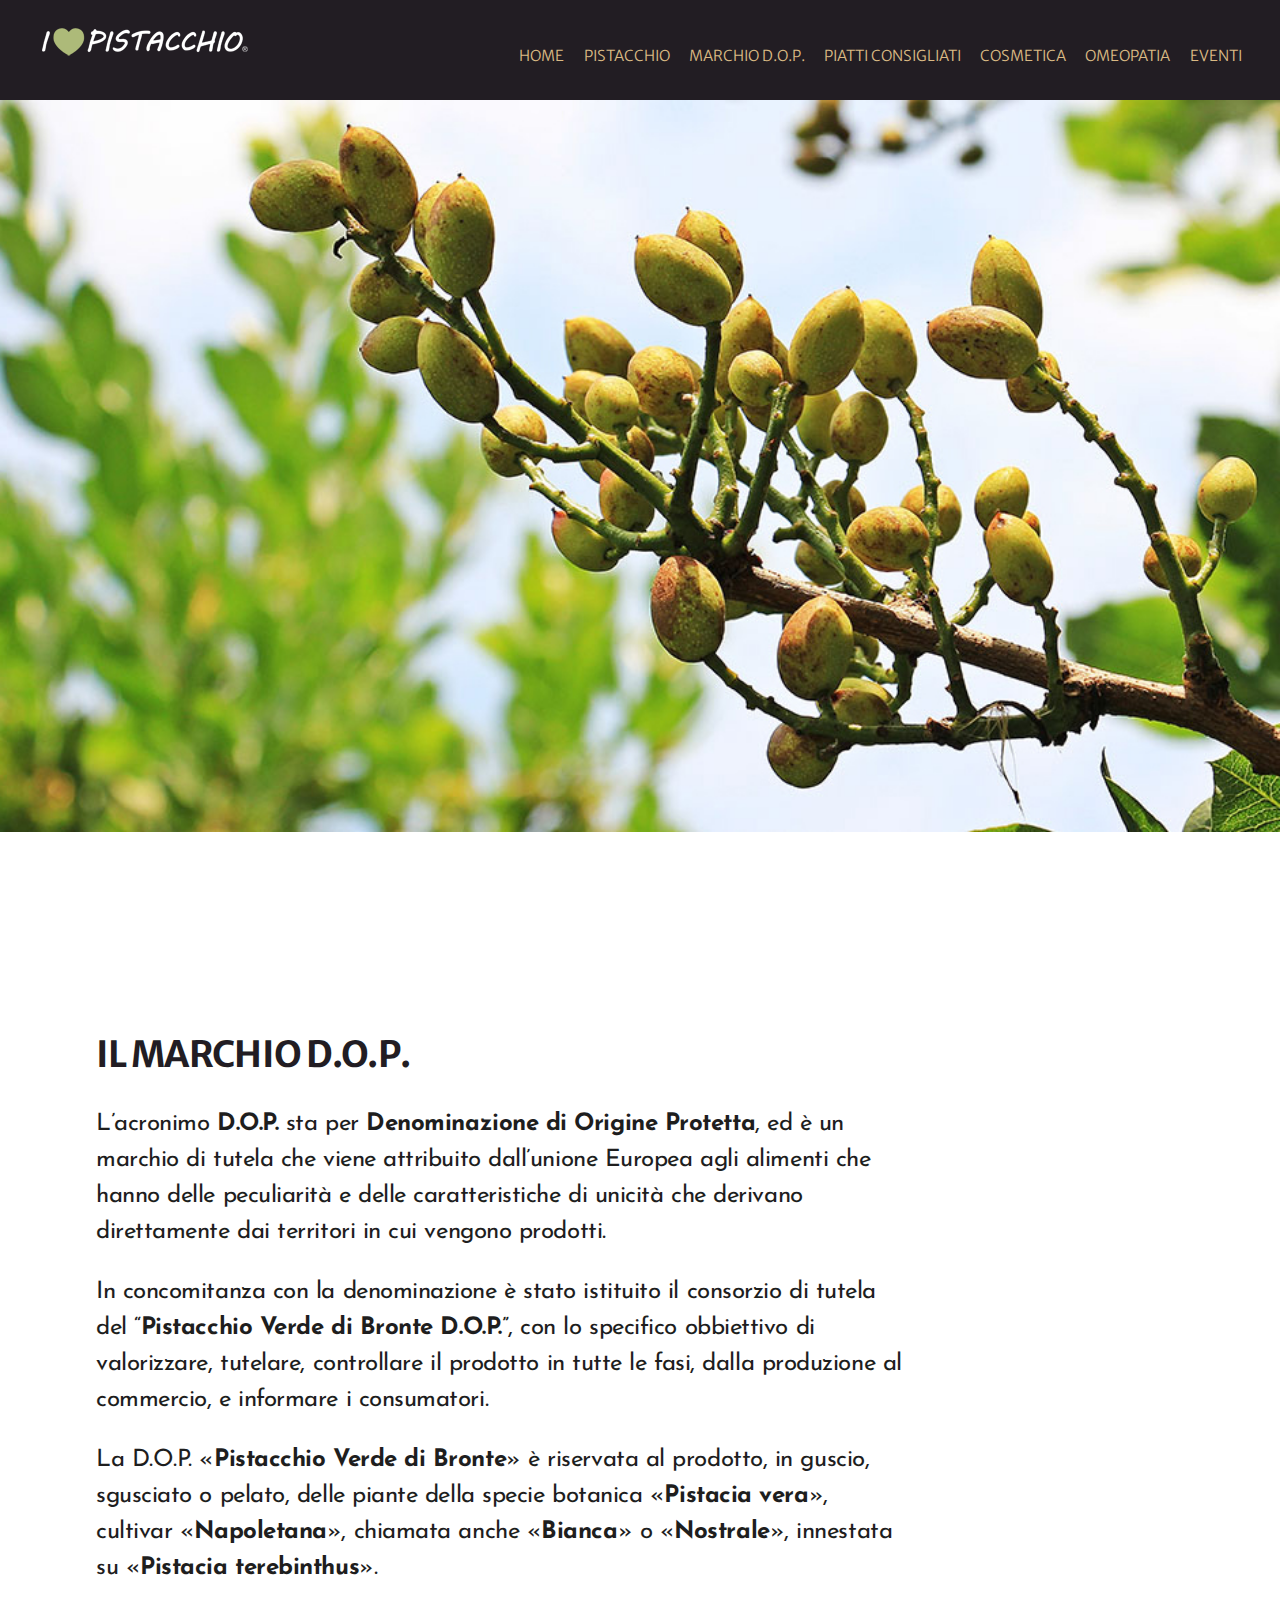
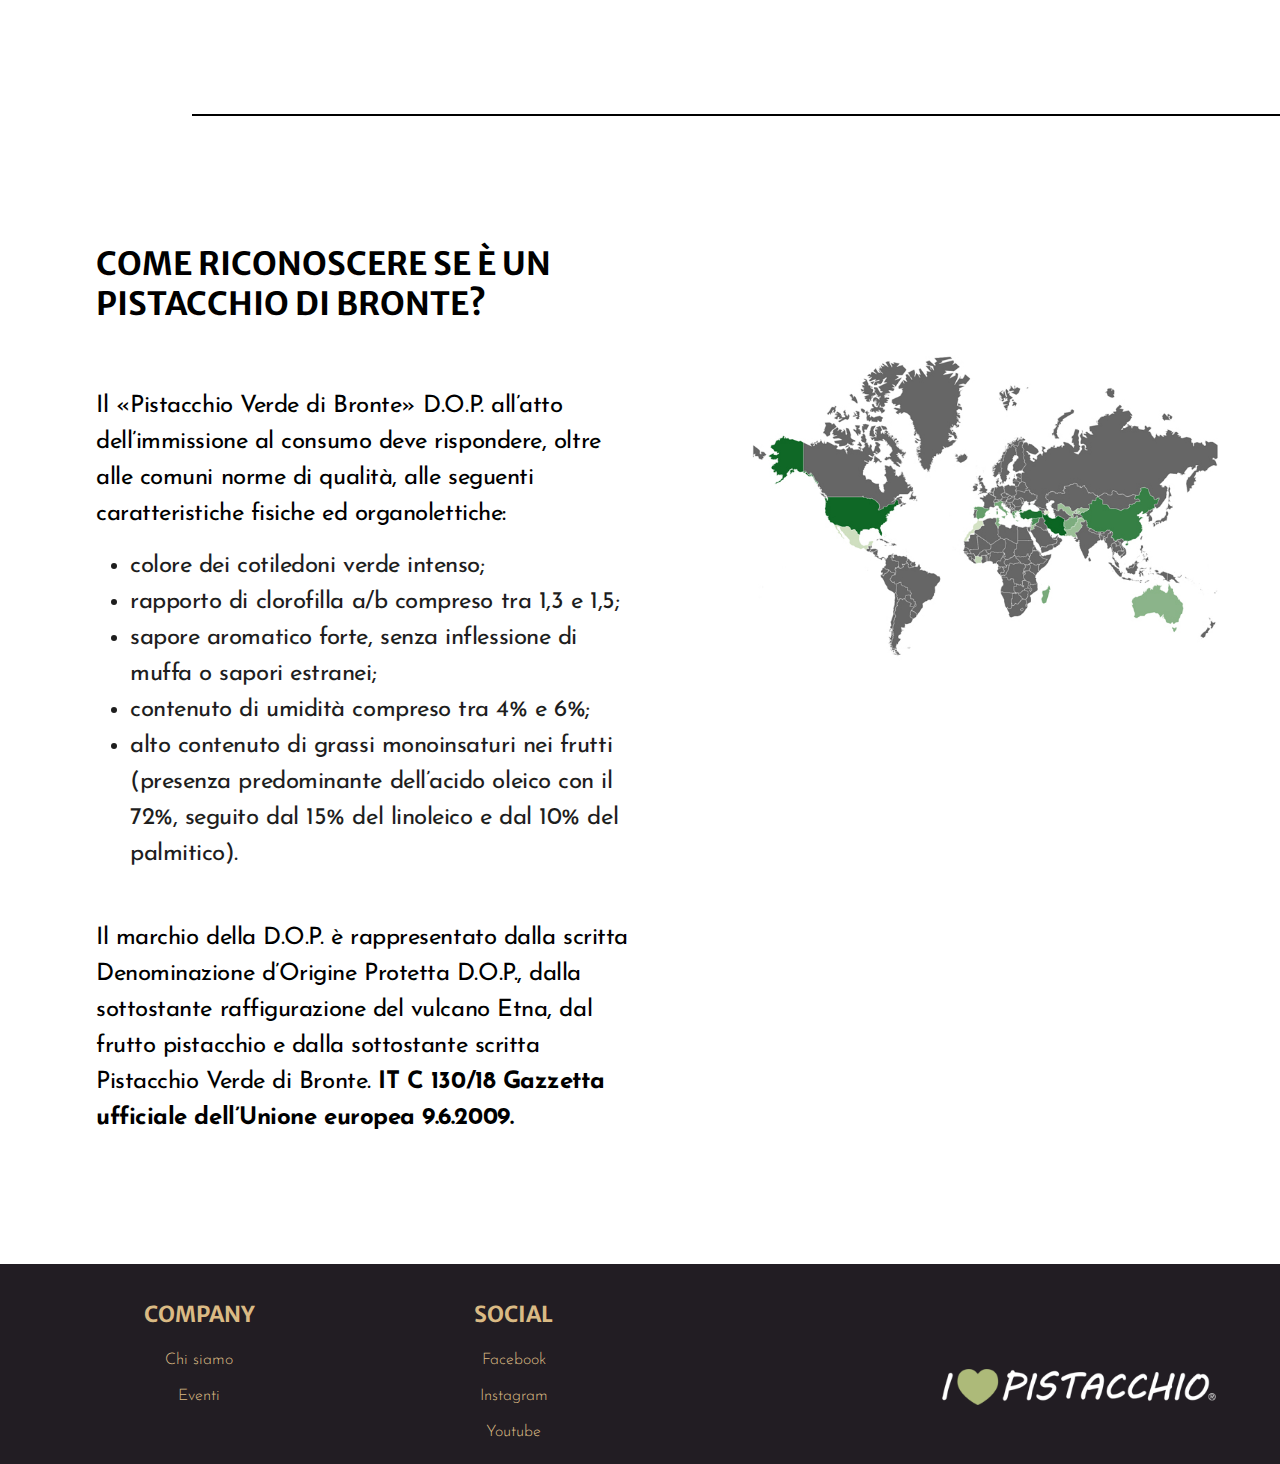
<file: marchiodop.html>
<!DOCTYPE html>
<html lang="en">
<head>
    <meta charset="UTF-8">
    <meta http-equiv="X-UA-Compatible" content="IE=edge">
    <meta name="viewport" content="width=device-width, initial-scale=1.0">
    <link rel="stylesheet" href="css/style.css">
    <link rel="preconnect" href="https://fonts.googleapis.com">
    <link rel="preconnect" href="https://fonts.gstatic.com" crossorigin>
    <link href='https://unpkg.com/boxicons@2.1.4/css/boxicons.min.css' rel='stylesheet'>
    <link href="https://fonts.googleapis.com/css2?family=Josefin+Sans:wght@300;400;700&family=Merriweather+Sans:wght@300;400;700&display=swap" rel="stylesheet">
<title>I Love Pistacchio</title>
<link rel="icon" href="immagini/icona titolo.png" type = "image/png"> 
</head>
<body>
    <header>
    <a href="index.html"><img src="immagini/marchio i love pistacchio.png" alt="marchio"></a>
    <label for="" id="icon">
        <i class='bx bx-menu'></i>
    </label>
          <nav class="navbar">
   
        <ul>
            <li><a href="index.html">HOME</a></li>
            <li><a href="pistacchio.html">PISTACCHIO</a></li>
            <li><a href="marchiodop.html">MARCHIO D.O.P.</a></li>
            <li><a href="piatticonsigliati.html">PIATTI CONSIGLIATI</a></li>
            <li><a href="cosmetica.html">COSMETICA</a></li>
            <li><a href="omeopatia.html">OMEOPATIA</a></li>
            <li><a href="eventi.html">EVENTI</a></li>
        </ul>
    </nav>
    <ul id="menu" class="hidden">
      <li><a href="index.html">HOME</a></li>
      <li><a href="pistacchio.html">PISTACCHIO</a></li>
      <li><a href="marchiodop.html">MARCHIO D.O.P.</a></li>
      <li><a href="piatticonsigliati.html">PIATTI CONSIGLIATI</a></li>
      <li><a href="cosmetica.html">COSMETICA</a></li>
      <li><a href="omeopatia.html">OMEOPATIA</a></li>
      <li><a href="eventi.html">EVENTI</a></li>
  </ul>
  <script>
      const icon = document.getElementById("icon");
      const menu = document.getElementById("menu");
     
      icon.addEventListener("click", () => {
      
      const hidden = menu.classList.contains("hidden");
      
       if (hidden) {
           menu.classList.remove("hidden");
      } else {
           menu.classList.add("hidden");
      }
      });
  </script>
</header>
<section class="container-grid">
    <img class="item-img-grid immagine" src="immagini/36.jpg"> 
</section>  

<main>
  <div class="intro">
    <h1>IL MARCHIO D.O.P.</h1>
    <p>L’acronimo <b>D.O.P.</b> sta per <b>Denominazione di Origine Protetta</b>, ed è un marchio di tutela che viene attribuito dall’unione Europea agli alimenti che hanno delle peculiarità e delle caratteristiche di unicità che derivano direttamente dai territori in cui vengono prodotti.</p>
    <p>In concomitanza con la denominazione è stato istituito il consorzio di tutela del “<b>Pistacchio Verde di Bronte D.O.P.</b>”, con lo specifico obbiettivo di valorizzare, tutelare, controllare il prodotto in tutte le fasi, dalla produzione al commercio, e informare i consumatori.</p>
    <p>La D.O.P. «<b>Pistacchio Verde di Bronte</b>» è riservata al prodotto, in guscio, sgusciato o pelato, delle piante della specie botanica «<b>Pistacia vera</b>», cultivar «<b>Napoletana</b>», chiamata anche «<b>Bianca</b>» o «<b>Nostrale</b>», innestata su «<b>Pistacia terebinthus</b>».</p>  
</div>
<div class="linea2"></div>
<div class="row">

    <div class="column">
        <h1>COME RICONOSCERE SE È UN PISTACCHIO DI BRONTE?</h1>
        <p>Il «Pistacchio Verde di Bronte» D.O.P. all’atto dell’immissione al consumo deve rispondere, oltre alle comuni norme di qualità, alle seguenti caratteristiche fisiche ed organolettiche:</p>
        <ul>
            <li>colore dei cotiledoni verde intenso;</li>
            <li>rapporto di clorofilla a/b compreso tra 1,3 e 1,5;</li>
            <li>sapore aromatico forte, senza inflessione di muffa o sapori estranei;</li>
            <li>contenuto di umidità compreso tra 4% e 6%;</li>
            <li>alto contenuto di grassi monoinsaturi nei frutti (presenza predominante dell’acido oleico con il 72%, seguito dal 15% del linoleico e dal 10% del palmitico).</li>
            
        </ul>
    </div>
    <div class="column"><img src="immagini/8.jpg"></div>
</div>
</div>
<div class="row">
  <div class="column">
    <p>Il marchio della D.O.P. è rappresentato dalla scritta Denominazione d’Origine Protetta D.O.P., dalla sottostante raffigurazione del vulcano Etna, dal frutto pistacchio e dalla sottostante scritta Pistacchio Verde di Bronte. <b>IT C 130/18 Gazzetta ufficiale dell’Unione europea 9.6.2009.</b></p>
</div>
</div>
  </main>

  <div class="content"></div>
  <footer>
    <div class="footer-container">
      <div class="footer-colonna">
        <h3>COMPANY</h3>
        <p><a href="chisiamo.html">Chi siamo</a></p>
        <p><a href="eventi.html">Eventi</a></p>
      </div>
      <div class="footer-colonna">
        <h3>SOCIAL</h3>
        <p><a href="#">Facebook</a></p>
        <p><a href="#">Instagram</a></p>
        <p><a href="#">Youtube</a></p>
      </div>
    </div>
    <div class="footer-marchio">
      <a href="index.html"><img src="immagini/marchio i love pistacchio-footer.png"></a>
    </div>
  </footer>
</file>
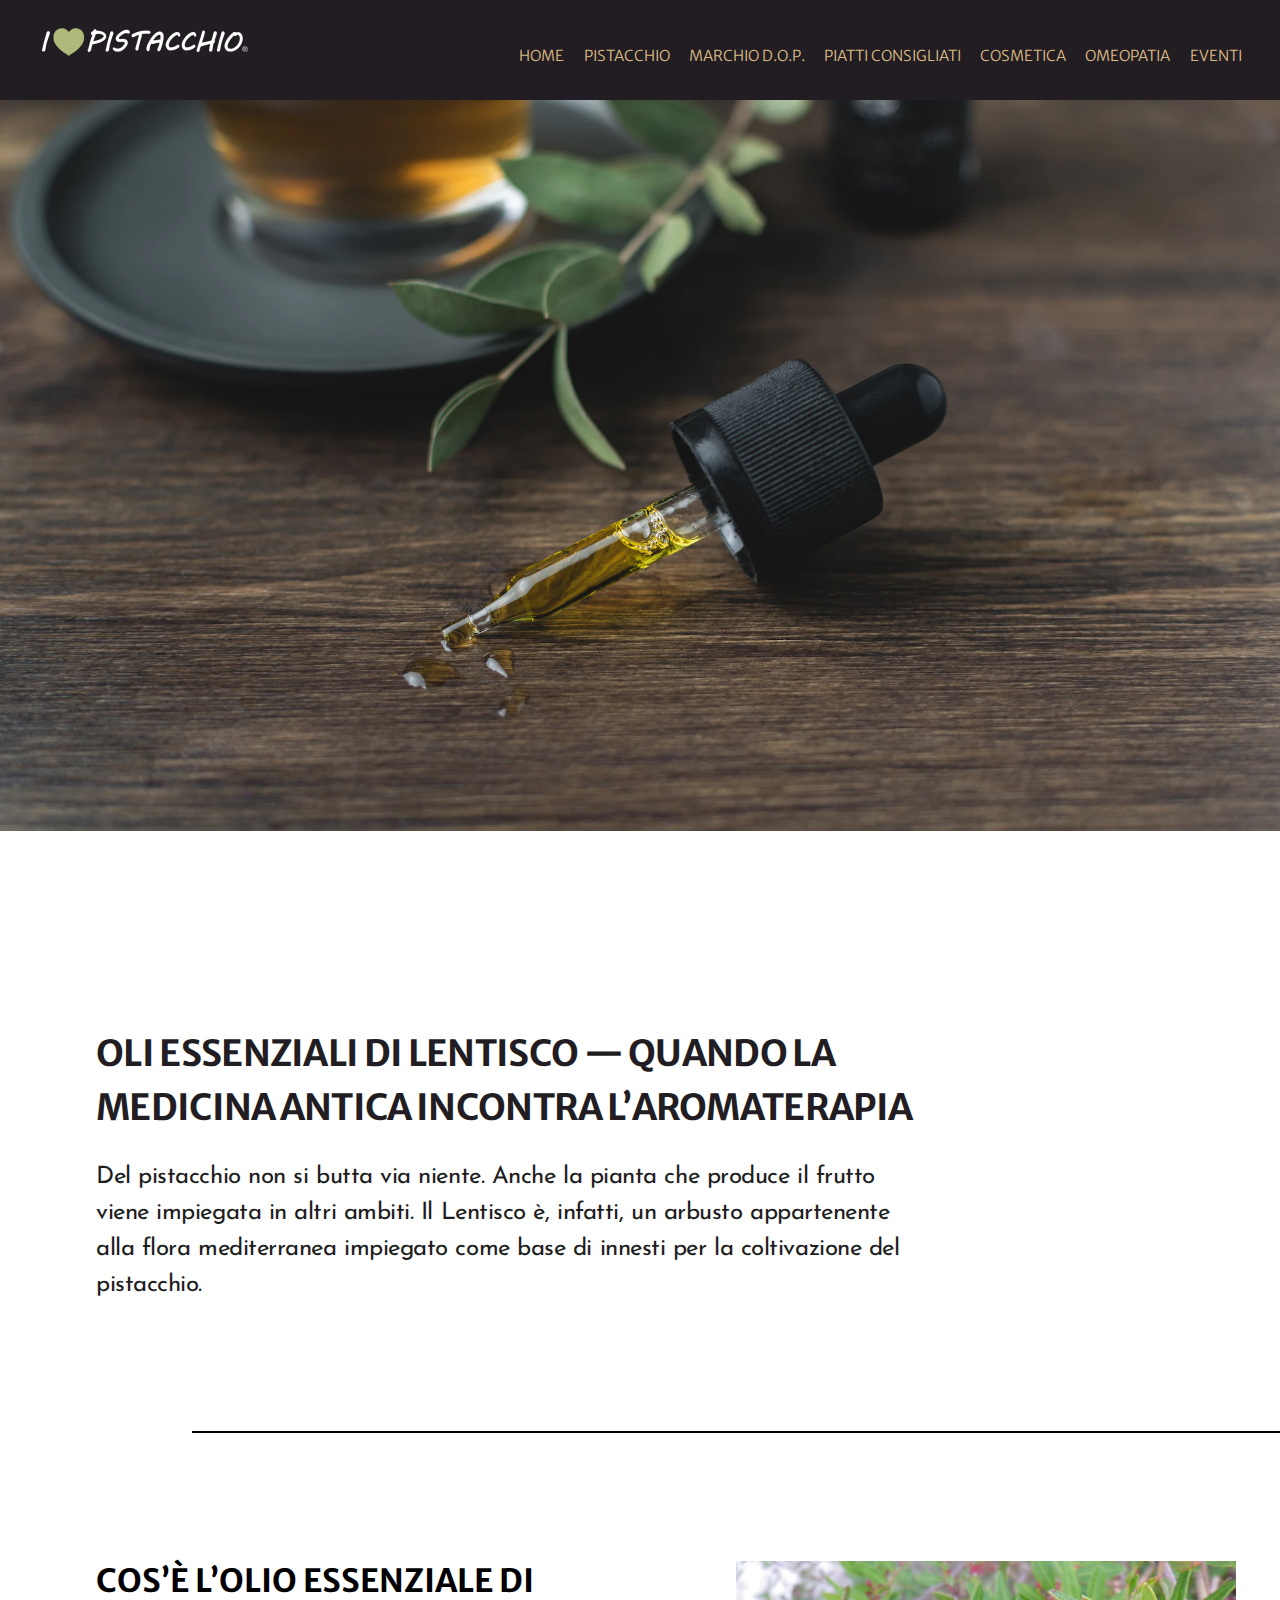
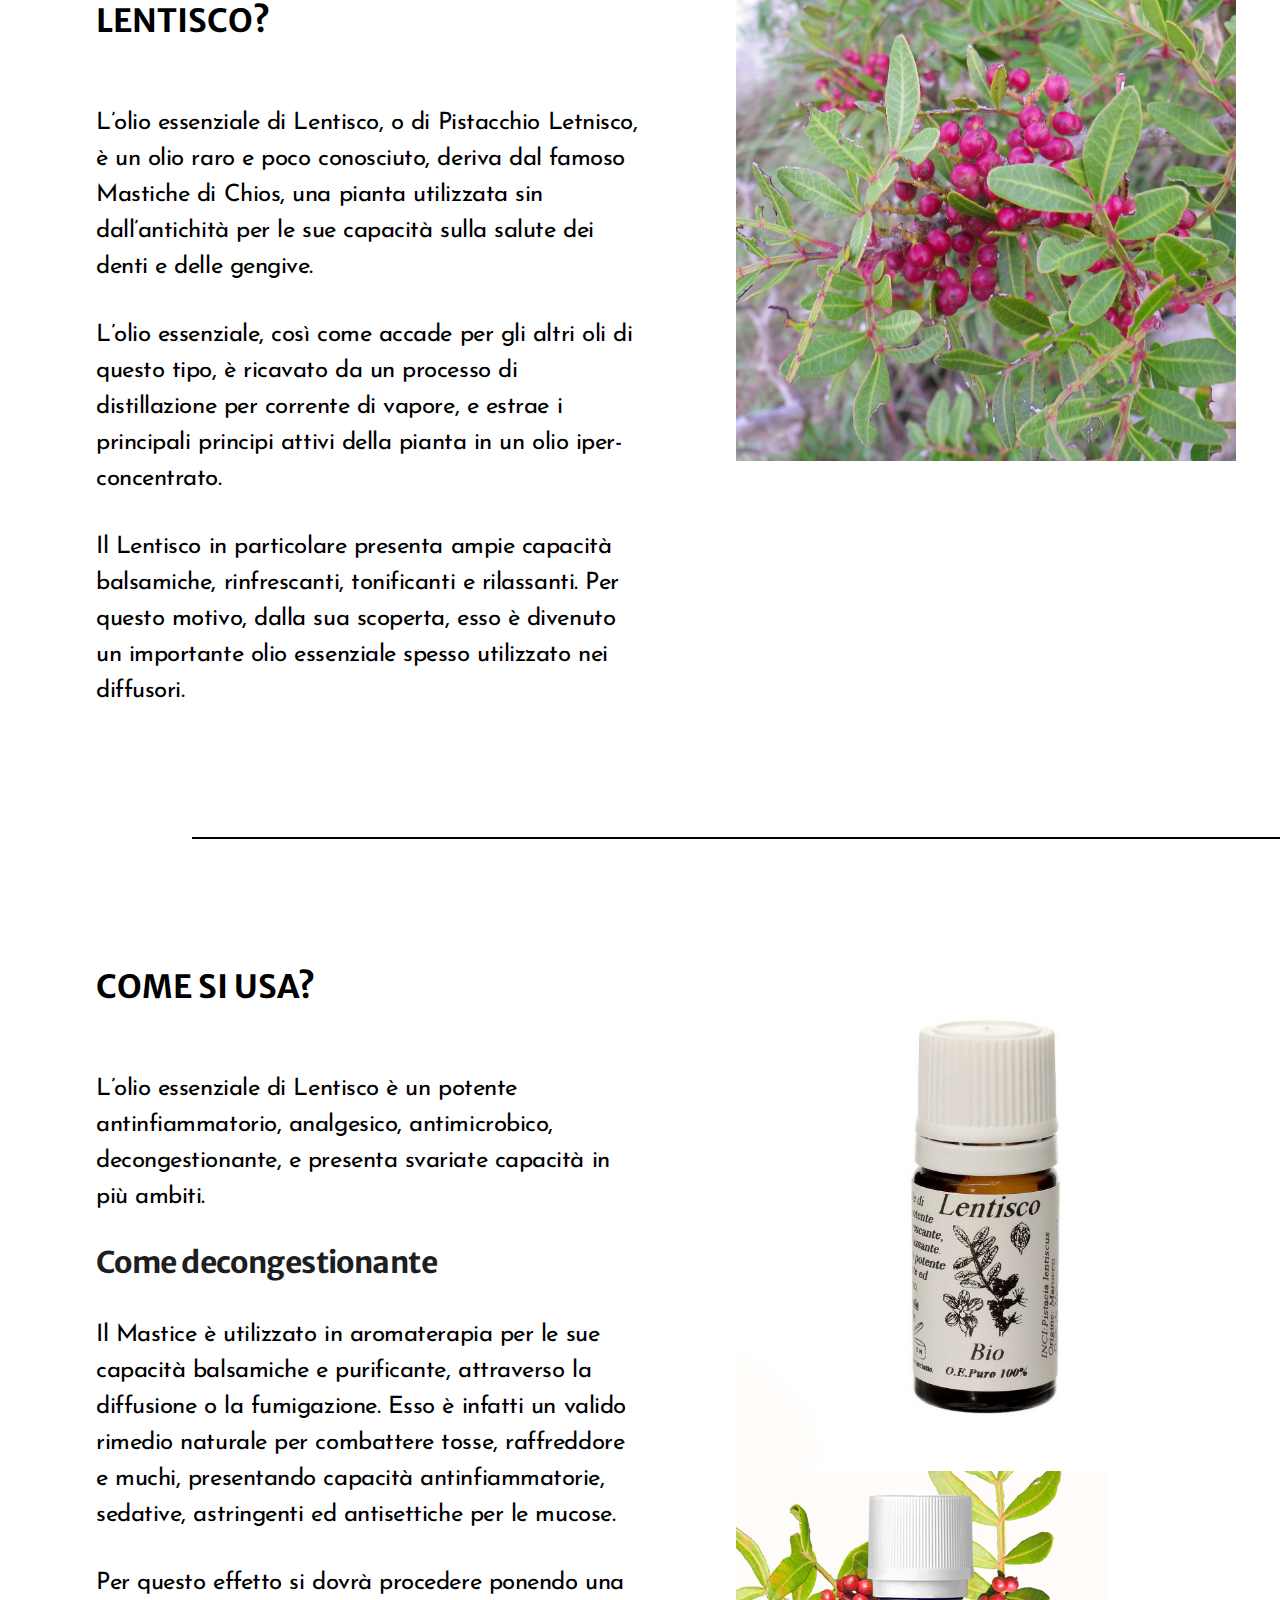
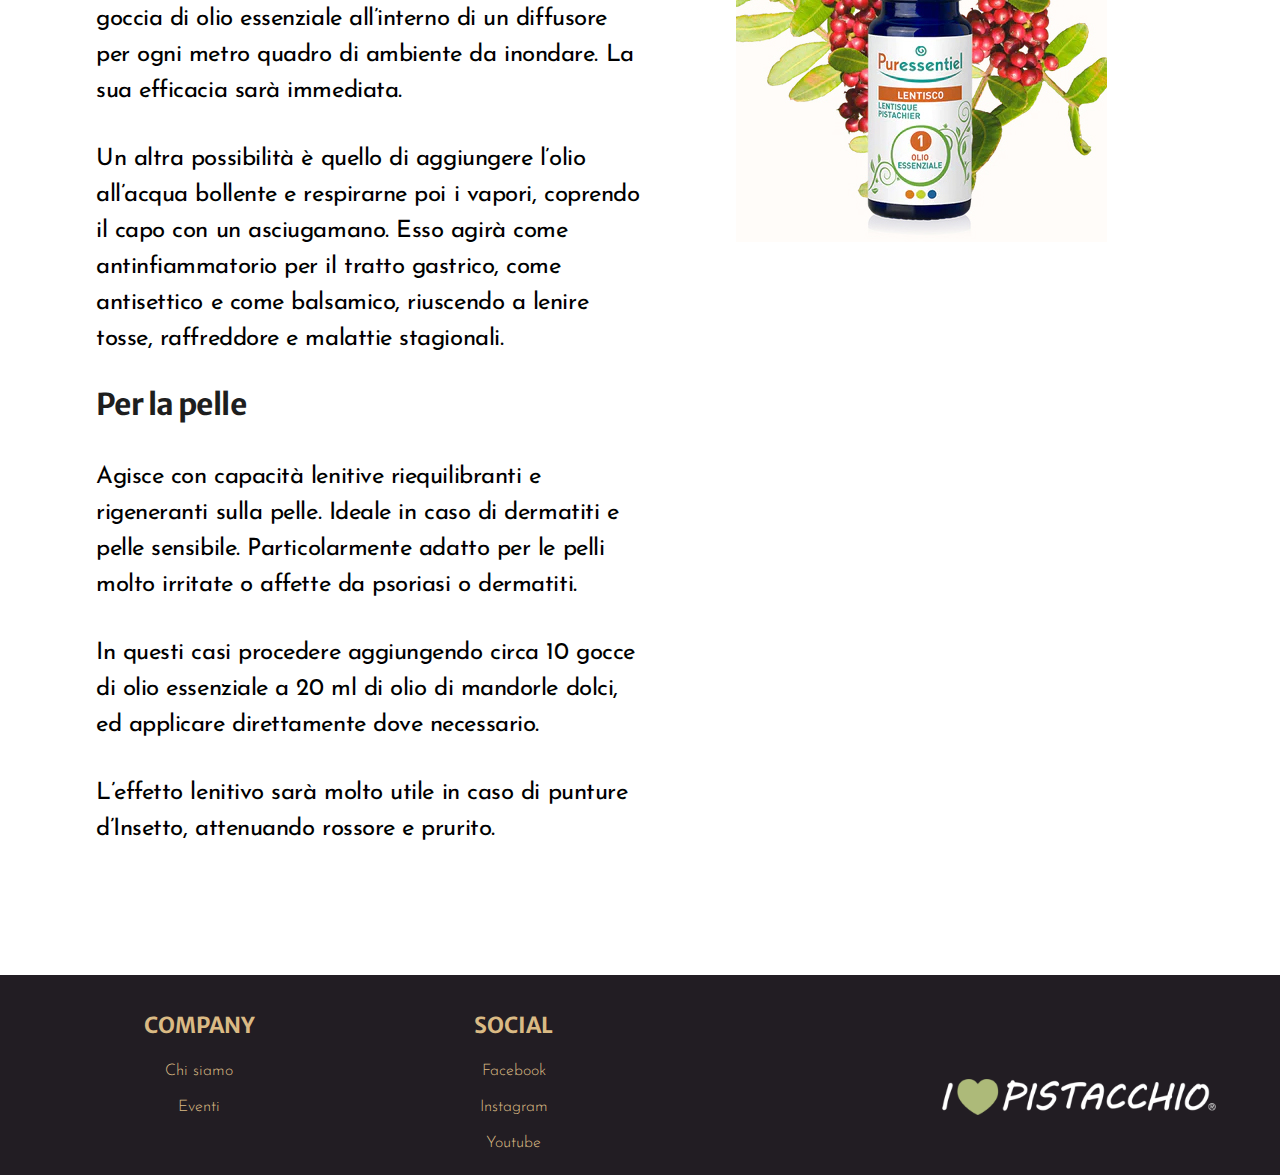
<file: omeopatia.html>
<!DOCTYPE html>
<html lang="en">
<head>
    <meta charset="UTF-8">
    <meta http-equiv="X-UA-Compatible" content="IE=edge">
    <meta name="viewport" content="width=device-width, initial-scale=1.0">
    <link rel="stylesheet" href="css/style.css">
    <link rel="preconnect" href="https://fonts.googleapis.com">
    <link rel="preconnect" href="https://fonts.gstatic.com" crossorigin>
    <link href='https://unpkg.com/boxicons@2.1.4/css/boxicons.min.css' rel='stylesheet'>
    <link href="https://fonts.googleapis.com/css2?family=Josefin+Sans:wght@300;400;700&family=Merriweather+Sans:wght@300;400;700&display=swap" rel="stylesheet">
<title>I Love Pistacchio</title>
<link rel="icon" href="immagini/icona titolo.png" type = "image/png"> 
</head>
<body>
    <header>
    <a href="index.html"><img src="immagini/marchio i love pistacchio.png" alt="marchio"></a>
    <label for="" id="icon">
        <i class='bx bx-menu'></i>
    </label>
          <nav class="navbar">
   
        <ul>
            <li><a href="index.html">HOME</a></li>
            <li><a href="pistacchio.html">PISTACCHIO</a></li>
            <li><a href="marchiodop.html">MARCHIO D.O.P.</a></li>
            <li><a href="piatticonsigliati.html">PIATTI CONSIGLIATI</a></li>
            <li><a href="cosmetica.html">COSMETICA</a></li>
            <li><a href="omeopatia.html">OMEOPATIA</a></li>
            <li><a href="eventi.html">EVENTI</a></li>
        </ul>
    </nav>
    <ul id="menu" class="hidden">
      <li><a href="index.html">HOME</a></li>
      <li><a href="pistacchio.html">PISTACCHIO</a></li>
      <li><a href="marchiodop.html">MARCHIO D.O.P.</a></li>
      <li><a href="piatticonsigliati.html">PIATTI CONSIGLIATI</a></li>
      <li><a href="cosmetica.html">COSMETICA</a></li>
      <li><a href="omeopatia.html">OMEOPATIA</a></li>
      <li><a href="eventi.html">EVENTI</a></li>
  </ul>
  <script>
      const icon = document.getElementById("icon");
      const menu = document.getElementById("menu");
     
      icon.addEventListener("click", () => {
      
      const hidden = menu.classList.contains("hidden");
      
       if (hidden) {
           menu.classList.remove("hidden");
      } else {
           menu.classList.add("hidden");
      }
      });
  </script>
</header>
<section class="container-grid">
    <img class="item-img-grid immagine" src="immagini/25.jpg"> 
</section>  

<main>
<div class="intro">
    <h1>OLI ESSENZIALI DI LENTISCO — QUANDO LA MEDICINA ANTICA INCONTRA L’AROMATERAPIA</h1>
    <p>Del pistacchio non si butta via niente. Anche la pianta che produce il frutto viene impiegata in altri ambiti. Il Lentisco è, infatti, un arbusto appartenente alla flora mediterranea impiegato come base di innesti per la coltivazione del pistacchio.</p>
</div>
<div class="linea2"></div>
<div class="row">
    <div class="column">
        <h1>COS’È L’OLIO ESSENZIALE DI LENTISCO?</h1>
        <p>L’olio essenziale di Lentisco, o di Pistacchio Letnisco, è un olio raro e poco conosciuto, deriva dal famoso Mastiche di Chios, una pianta utilizzata sin dall’antichità per le sue capacità sulla salute dei denti e delle gengive.</p>
        <p>L’olio essenziale, così come accade per gli altri oli di questo tipo, è ricavato da un processo di distillazione per corrente di vapore, e estrae i principali principi attivi della pianta in un olio iper-concentrato.</p>
        <p>Il Lentisco in particolare presenta ampie capacità balsamiche, rinfrescanti, tonificanti e rilassanti. Per questo motivo, dalla sua scoperta, esso è divenuto un importante olio essenziale spesso utilizzato nei diffusori.</p>
    </div>
    <div class="column"><img src="immagini/21.jpg"></div>
</div>
<div class="linea2"></div>
<div class="row">
    <div class="column">
        <h1>COME SI USA?</h1>
        <p>L’olio essenziale di Lentisco è un potente antinfiammatorio, analgesico, antimicrobico, decongestionante, e presenta svariate capacità in più ambiti.</p>
        <h2>Come decongestionante</h2>
        <p>Il Mastice è utilizzato in aromaterapia per le sue capacità balsamiche e purificante, attraverso la diffusione o la fumigazione. Esso è infatti un valido rimedio naturale per combattere tosse, raffreddore e muchi, presentando capacità antinfiammatorie, sedative, astringenti ed antisettiche per le mucose.</p>
        <p>Per questo effetto si dovrà procedere ponendo una goccia di olio essenziale all’interno di un diffusore per ogni metro quadro di ambiente da inondare. La sua efficacia sarà immediata.</p>
        <p>Un altra possibilità è quello di aggiungere l’olio all’acqua bollente e respirarne poi i vapori, coprendo il capo con un asciugamano. Esso agirà come antinfiammatorio per il tratto gastrico, come antisettico e come balsamico, riuscendo a lenire tosse, raffreddore e malattie stagionali.</p>
        <h2>Per la pelle</h2>
        <p>Agisce con capacità lenitive riequilibranti e rigeneranti sulla pelle. Ideale in caso di dermatiti e pelle sensibile. Particolarmente adatto per le pelli molto irritate o affette da psoriasi o dermatiti.</p>
        <p>In questi casi procedere aggiungendo circa 10 gocce di olio essenziale a 20 ml di olio di mandorle dolci, ed applicare direttamente dove necessario.</p>
        <p>L’effetto lenitivo sarà molto utile in caso di punture d’Insetto, attenuando rossore e prurito.</p>
    </div>
    <div class="column"><img src="immagini/22.jpg"> <img src="immagini/23.jpg"></div>
</div>
   
</main>

<div class="content"></div>
<footer>
  <div class="footer-container">
    <div class="footer-colonna">
      <h3>COMPANY</h3>
      <p><a href="chisiamo.html">Chi siamo</a></p>
      <p><a href="eventi.html">Eventi</a></p>
    </div>
    <div class="footer-colonna">
      <h3>SOCIAL</h3>
      <p><a href="#">Facebook</a></p>
      <p><a href="#">Instagram</a></p>
      <p><a href="#">Youtube</a></p>
    </div>
  </div>
  <div class="footer-marchio">
    <a href="index.html"><img src="immagini/marchio i love pistacchio-footer.png"></a>
  </div>
</footer>
</file>
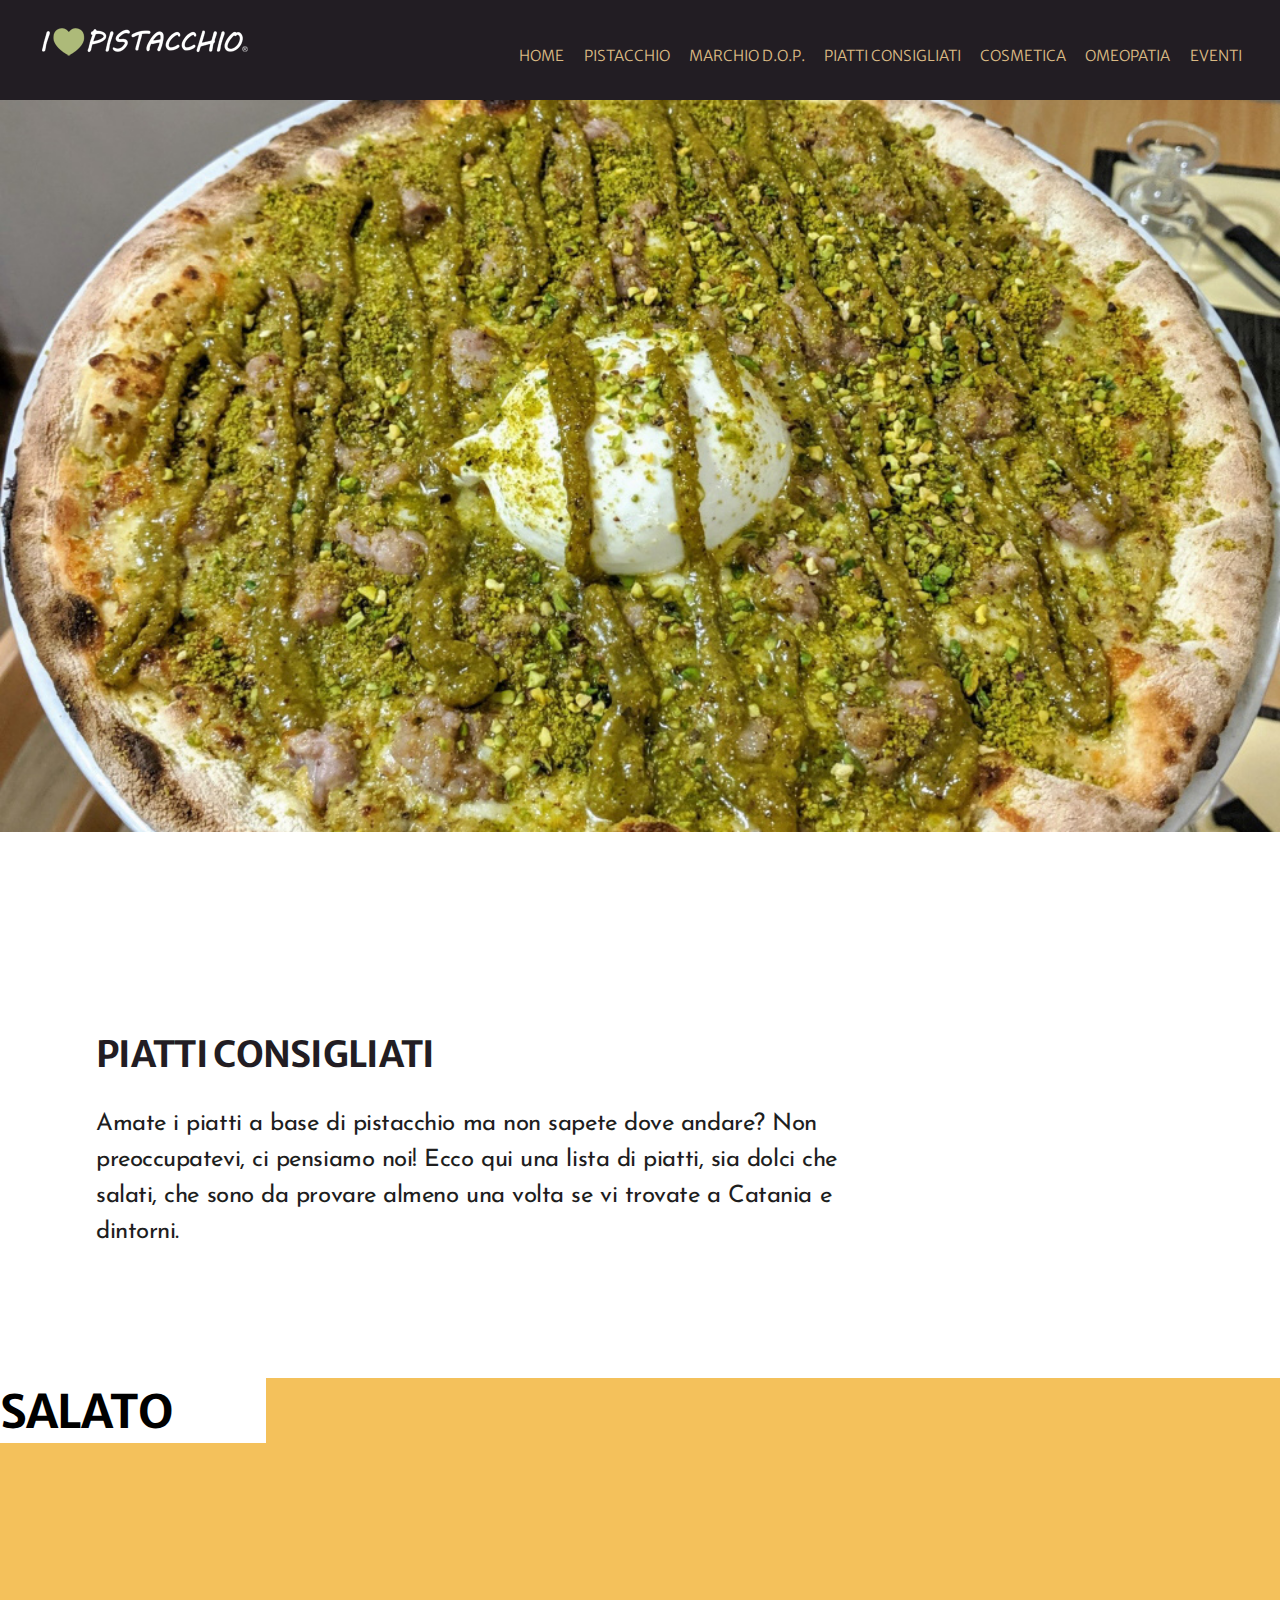
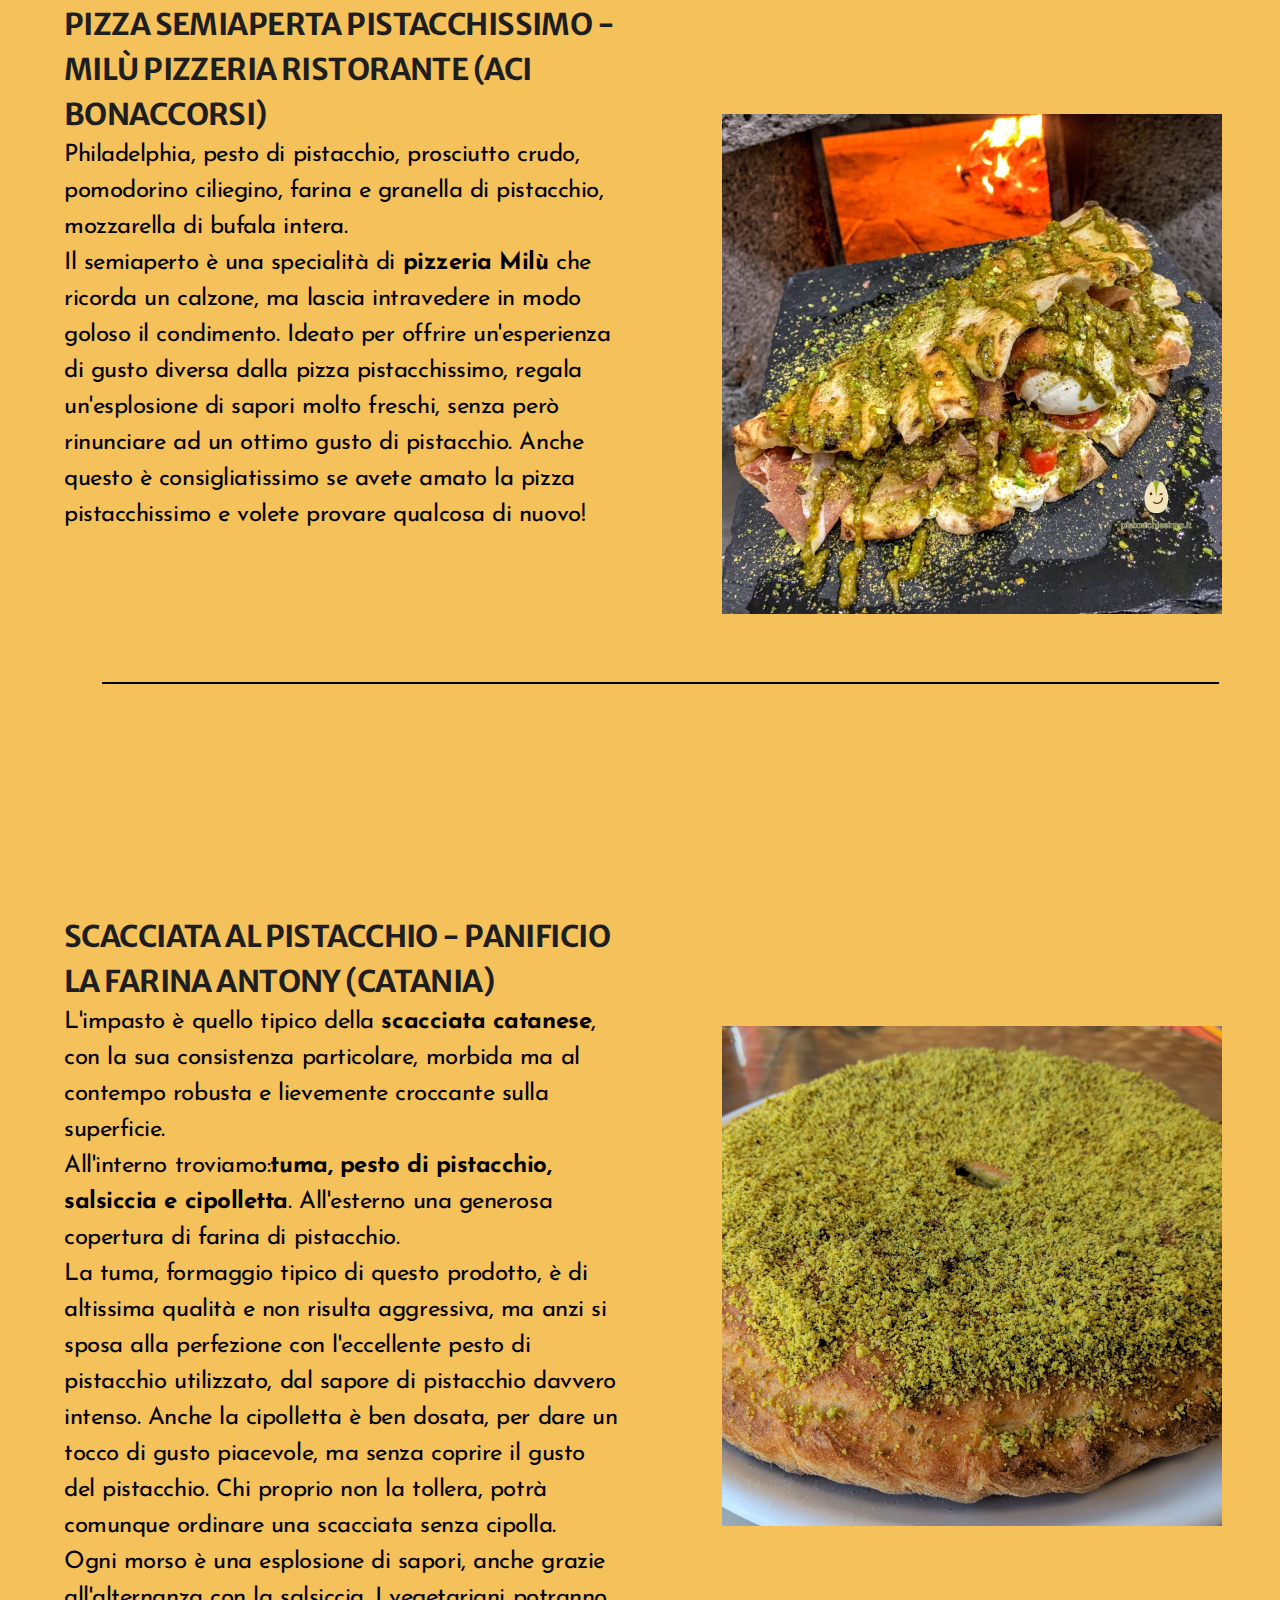
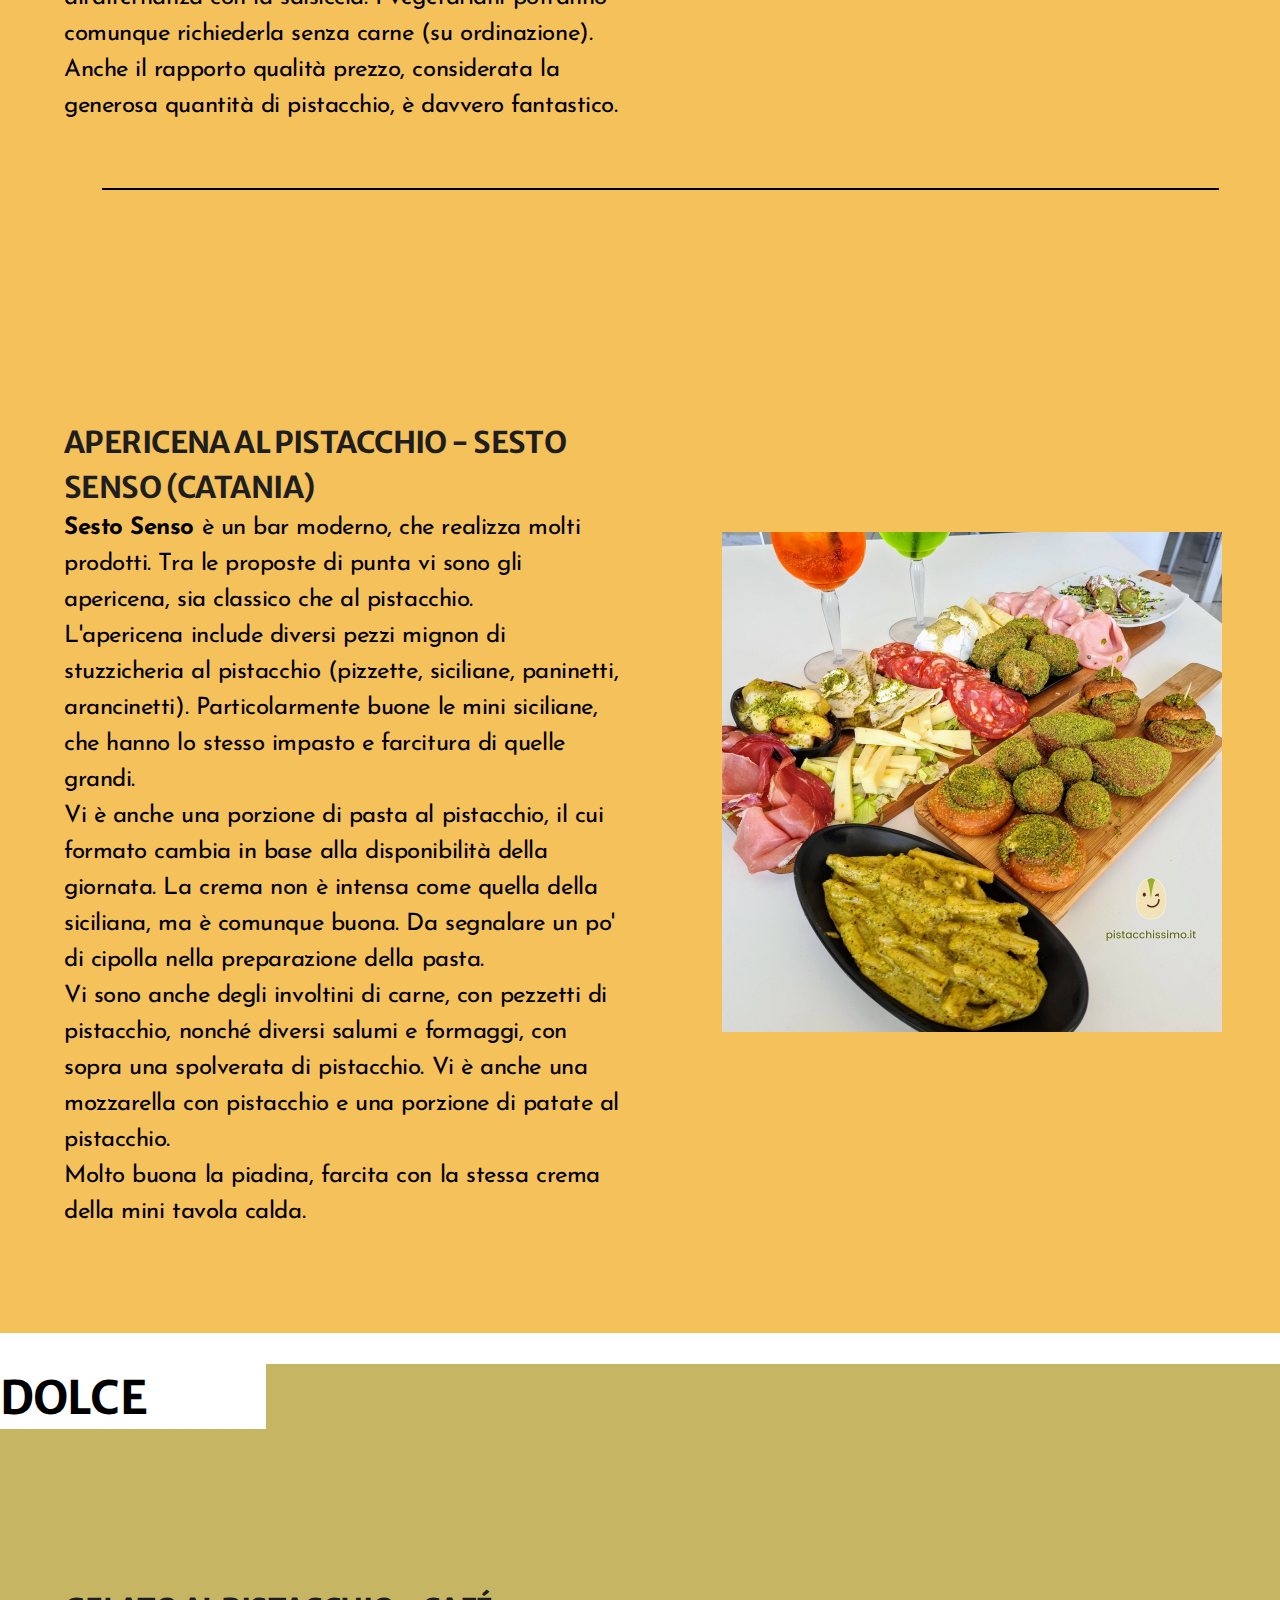
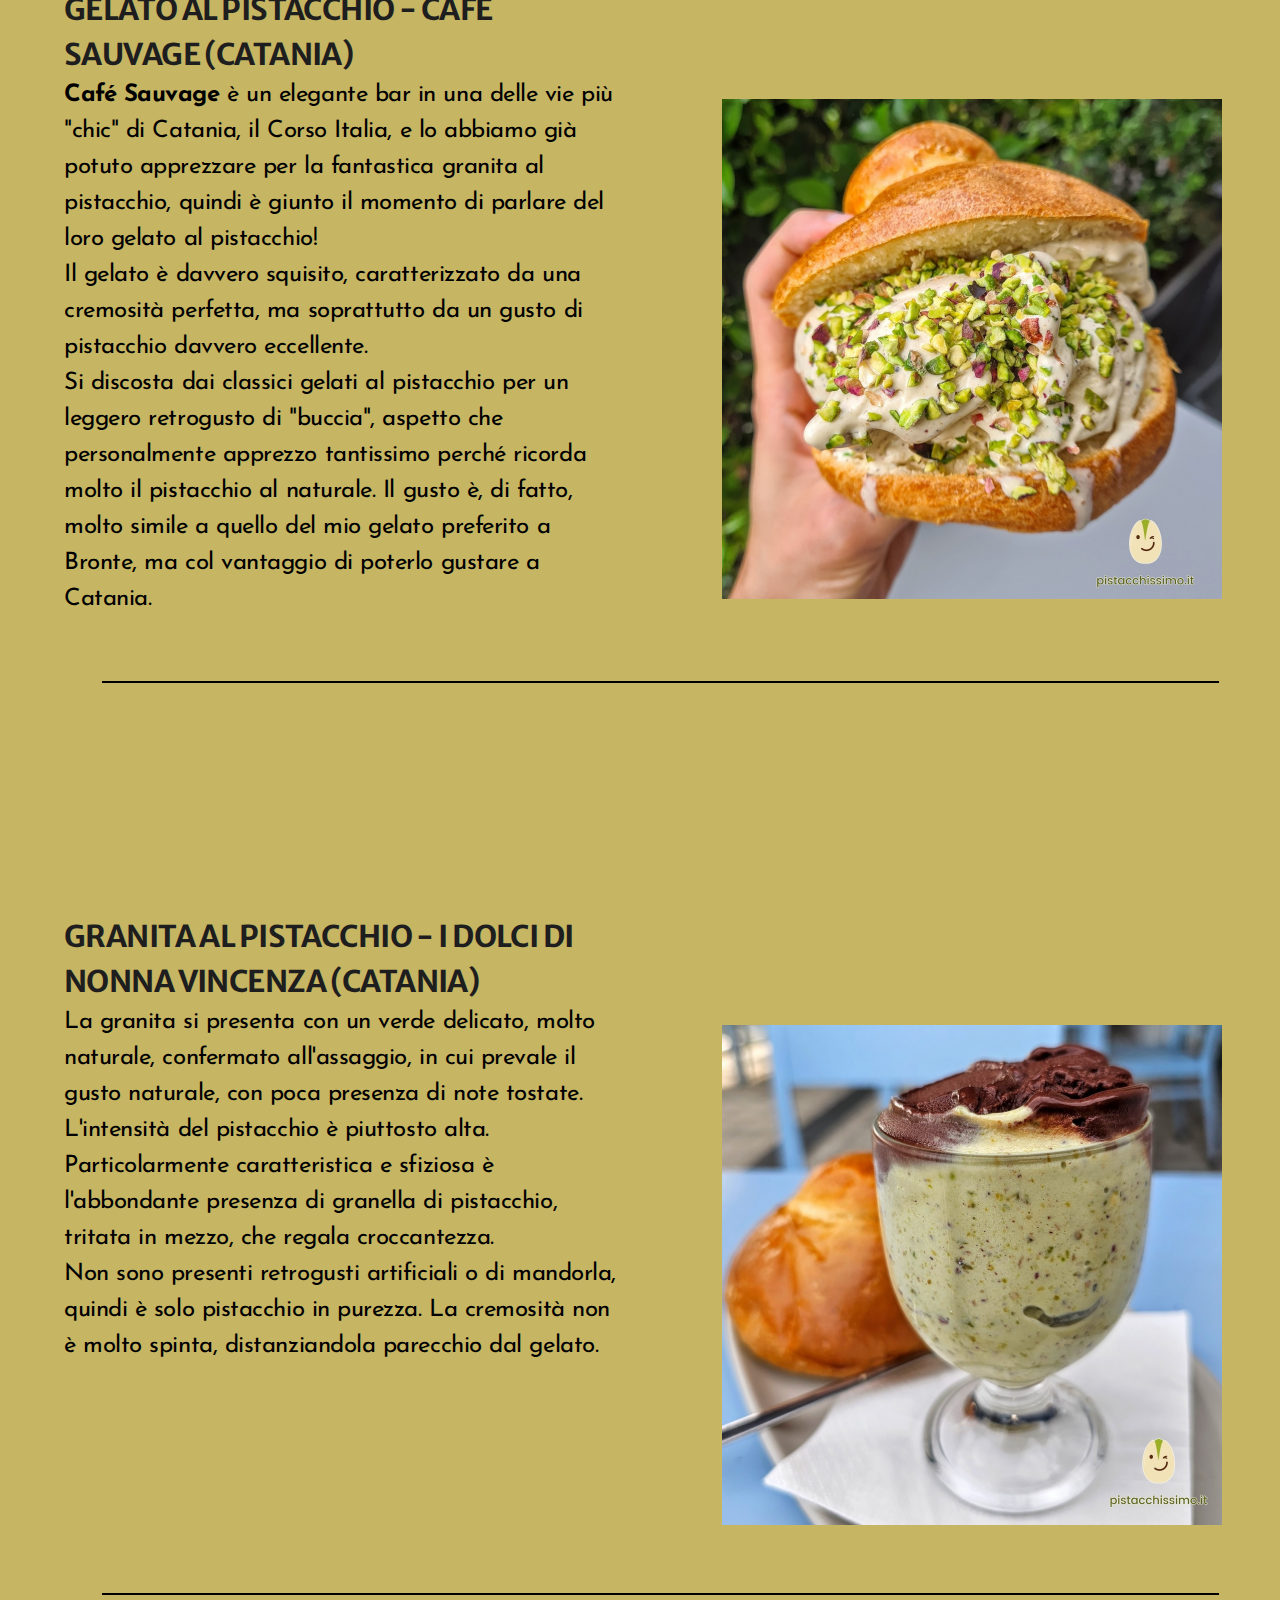
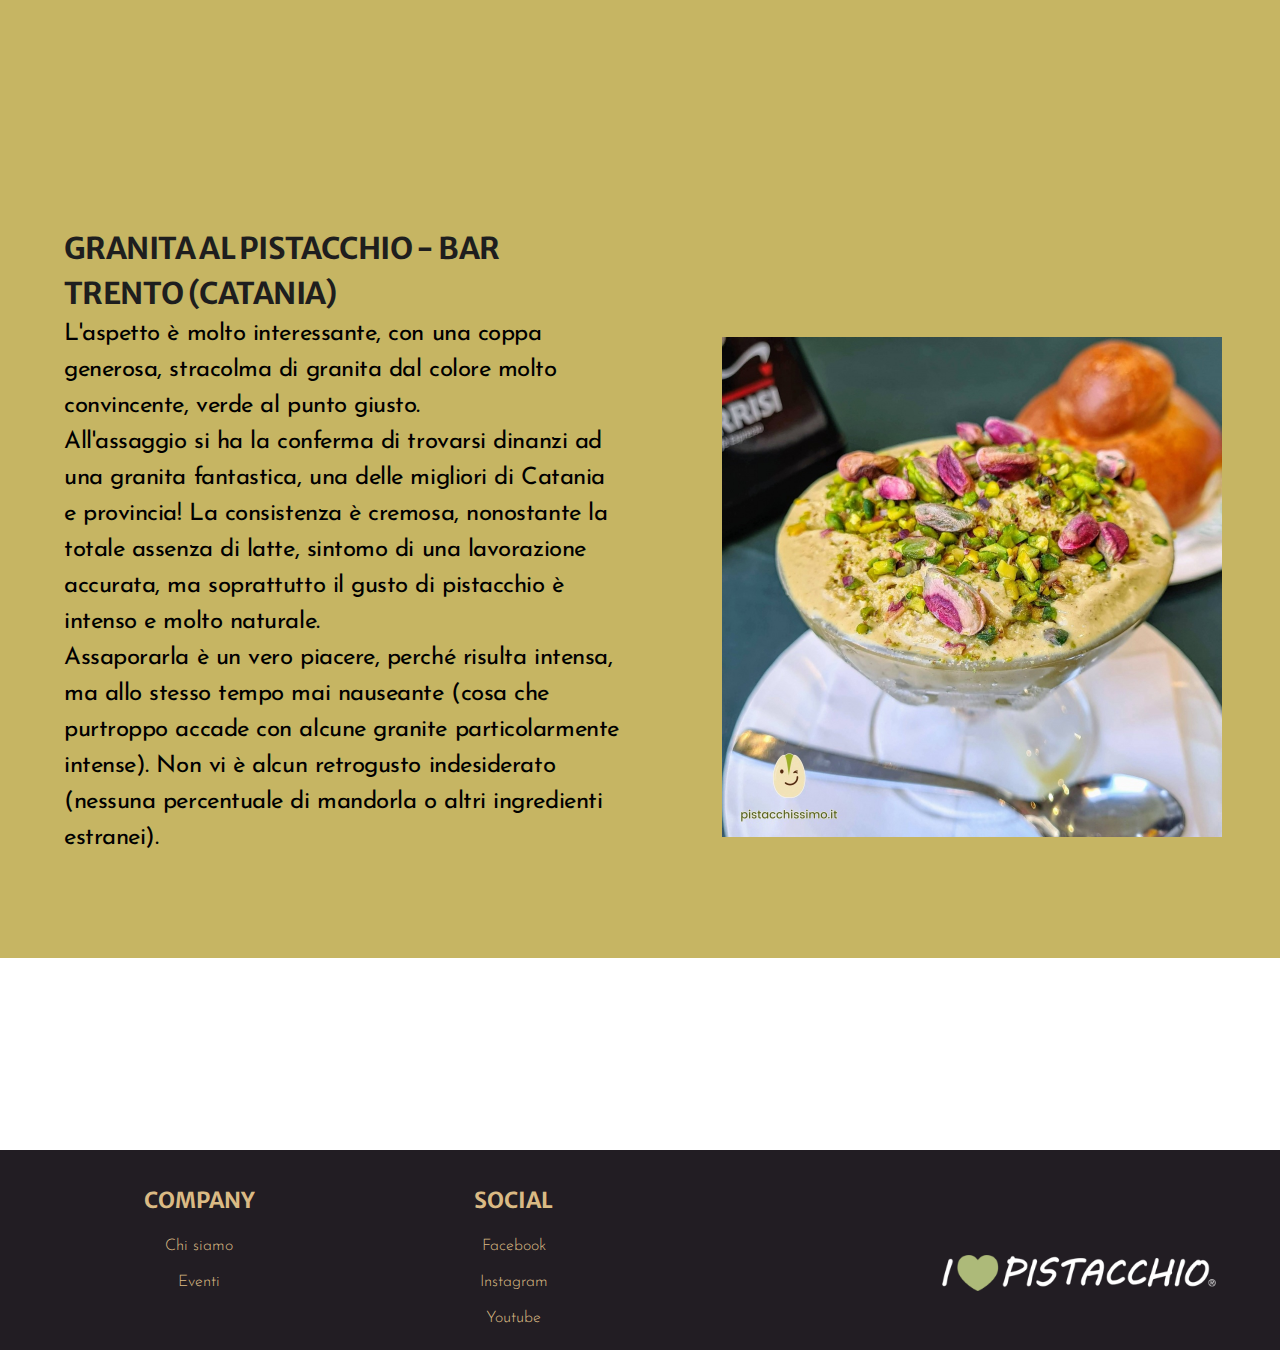
<file: piatticonsigliati.html>
<!DOCTYPE html>
<html lang="en">
<head>
    <meta charset="UTF-8">
    <meta http-equiv="X-UA-Compatible" content="IE=edge">
    <meta name="viewport" content="width=device-width, initial-scale=1.0">
    <link rel="stylesheet" href="css/style.css">
    <link rel="preconnect" href="https://fonts.googleapis.com">
    <link rel="preconnect" href="https://fonts.gstatic.com" crossorigin>
    <link href='https://unpkg.com/boxicons@2.1.4/css/boxicons.min.css' rel='stylesheet'>
    <link href="https://fonts.googleapis.com/css2?family=Josefin+Sans:wght@300;400;700&family=Merriweather+Sans:wght@300;400;700&display=swap" rel="stylesheet">
<title>I Love Pistacchio</title>
<link rel="icon" href="immagini/icona titolo.png" type = "image/png"> 
</head>
<body>
    <header>
    <a href="index.html"><img src="immagini/marchio i love pistacchio.png" alt="marchio"></a>
    <label for="" id="icon">
        <i class='bx bx-menu'></i>
    </label>
          <nav class="navbar">
   
        <ul>
            <li><a href="index.html">HOME</a></li>
            <li><a href="pistacchio.html">PISTACCHIO</a></li>
            <li><a href="marchiodop.html">MARCHIO D.O.P.</a></li>
            <li><a href="piatticonsigliati.html">PIATTI CONSIGLIATI</a></li>
            <li><a href="cosmetica.html">COSMETICA</a></li>
            <li><a href="omeopatia.html">OMEOPATIA</a></li>
            <li><a href="eventi.html">EVENTI</a></li>
        </ul>
    </nav>
    <ul id="menu" class="hidden">
      <li><a href="index.html">HOME</a></li>
      <li><a href="pistacchio.html">PISTACCHIO</a></li>
      <li><a href="marchiodop.html">MARCHIO D.O.P.</a></li>
      <li><a href="piatticonsigliati.html">PIATTI CONSIGLIATI</a></li>
      <li><a href="cosmetica.html">COSMETICA</a></li>
      <li><a href="omeopatia.html">OMEOPATIA</a></li>
      <li><a href="eventi.html">EVENTI</a></li>
  </ul>
  <script>
      const icon = document.getElementById("icon");
      const menu = document.getElementById("menu");
     
      icon.addEventListener("click", () => {
      
      const hidden = menu.classList.contains("hidden");
      
       if (hidden) {
           menu.classList.remove("hidden");
      } else {
           menu.classList.add("hidden");
      }
      });
  </script>
</header>
<section class="container-grid">
    <img class="item-img-grid immagine" src="immagini/24.jpg"> 
</section>  

<main>
  <div class="intro">
    <h1>PIATTI CONSIGLIATI</h1>
    <p>Amate i piatti a base di pistacchio ma non sapete dove andare? Non preoccupatevi, ci pensiamo noi! Ecco qui una lista di piatti, sia dolci che salati, che sono da provare almeno una volta se vi trovate a Catania e dintorni.</p>
</div>
  <div class="container-salato">
    <h1>SALATO</h1>
  <div class="row">
    <div class="column2">
        <h2>PIZZA SEMIAPERTA PISTACCHISSIMO - MILÙ PIZZERIA RISTORANTE (ACI BONACCORSI)</h2>
        <p>Philadelphia, pesto di pistacchio, prosciutto crudo, pomodorino ciliegino, farina e granella di pistacchio, mozzarella di bufala intera.</p>
        <p>Il semiaperto è una specialità di <b>pizzeria Milù</b> che ricorda un calzone, ma lascia intravedere in modo goloso il condimento. Ideato per offrire un'esperienza di gusto diversa dalla pizza pistacchissimo, regala un'esplosione di sapori molto freschi, senza però rinunciare ad un ottimo gusto di pistacchio. Anche questo è consigliatissimo se avete amato la pizza pistacchissimo e volete provare qualcosa di nuovo!</p>
    </div>
    <div class="column2"><img src="immagini/14.jpg"></div>
</div>
<div class="linea3"></div>
<div class="row">
  <div class="column2">
      <h2> SCACCIATA AL PISTACCHIO - PANIFICIO LA FARINA ANTONY (CATANIA)</h2>
      <p>L'impasto è quello tipico della <b>scacciata catanese</b>, con la sua consistenza particolare, morbida ma al contempo robusta e lievemente croccante sulla superficie.</p>
      <p>All'interno troviamo:<b>tuma, pesto di pistacchio, salsiccia e cipolletta</b>. All'esterno una generosa copertura di farina di pistacchio.</p>
      <p>La tuma, formaggio tipico di questo prodotto, è di altissima qualità e non risulta aggressiva, ma anzi si sposa alla perfezione con l'eccellente pesto di pistacchio utilizzato, dal sapore di pistacchio davvero intenso. Anche la cipolletta è ben dosata, per dare un tocco di gusto piacevole, ma senza coprire il gusto del pistacchio. Chi proprio non la tollera, potrà comunque ordinare una scacciata senza cipolla.</p>
      <p>Ogni morso è una esplosione di sapori, anche grazie all'alternanza con la salsiccia. I vegetariani potranno comunque richiederla senza carne (su ordinazione). Anche il rapporto qualità prezzo, considerata la generosa quantità di pistacchio, è davvero fantastico.</p>
  </div>
  <div class="column2"><img src="immagini/16.jpg"></div>
</div>
<div class="linea3"></div>
<div class="row">
  <div class="column2">
      <h2> APERICENA AL PISTACCHIO - SESTO SENSO (CATANIA)</h2>
      <p><b>Sesto Senso</b> è un bar moderno, che realizza molti prodotti. Tra le proposte di punta vi sono gli apericena, sia classico che al pistacchio.</p>
      <p>L'apericena include diversi pezzi mignon di stuzzicheria al pistacchio (pizzette, siciliane, paninetti, arancinetti). Particolarmente buone le mini siciliane, che hanno lo stesso impasto e farcitura di quelle grandi.</p>
      <p>Vi è anche una porzione di pasta al pistacchio, il cui formato cambia in base alla disponibilità della giornata. La crema non è intensa come quella della siciliana, ma è comunque buona. Da segnalare un po' di cipolla nella preparazione della pasta.</p>
      <p>Vi sono anche degli involtini di carne, con pezzetti di pistacchio, nonché diversi salumi e formaggi, con sopra una spolverata di pistacchio. Vi è anche una mozzarella con pistacchio e una porzione di patate al pistacchio.</p>
      <p>Molto buona la piadina, farcita con la stessa crema della mini tavola calda.</p>
  </div>
  <div class="column2"><img src="immagini/10.jpg"></div>
</div>
  </div>

  <div class="container-dolce">
    <h1>DOLCE</h1>
  <div class="row">
    <div class="column2">
        <h2>GELATO AL PISTACCHIO  - CAFÉ SAUVAGE (CATANIA)</h2>
        <p><b>Café Sauvage</b> è un elegante bar in una delle vie più "chic" di Catania, il Corso Italia, e lo abbiamo già potuto apprezzare per la fantastica granita al pistacchio, quindi è giunto il momento di parlare del loro gelato al pistacchio!</p>
        <p>Il gelato è davvero squisito, caratterizzato da una cremosità perfetta, ma soprattutto da un gusto di pistacchio davvero eccellente.</p>
        <p>Si discosta dai classici gelati al pistacchio per un leggero retrogusto di "buccia", aspetto che personalmente apprezzo tantissimo perché ricorda molto il pistacchio al naturale. Il gusto è, di fatto, molto simile a quello del mio gelato preferito a Bronte, ma col vantaggio di poterlo gustare a Catania.</p>
    </div>
    <div class="column2"><img src="immagini/11.jpg"></div>
</div>
<div class="linea3"></div>
<div class="row">
  <div class="column2">
      <h2>GRANITA  AL PISTACCHIO  - I DOLCI DI NONNA VINCENZA  (CATANIA)</h2>
      <p>La granita si presenta con un verde delicato, molto naturale, confermato all'assaggio, in cui prevale il gusto naturale, con poca presenza di note tostate. L'intensità del pistacchio è piuttosto alta.</p>
      <p>Particolarmente caratteristica e sfiziosa è l'abbondante presenza di granella di pistacchio, tritata in mezzo, che regala croccantezza.</p>
      <p>Non sono presenti retrogusti artificiali o di mandorla, quindi è solo pistacchio in purezza. La cremosità non è molto spinta, distanziandola parecchio dal gelato.</p>
</div>
<div class="column2"><img src="immagini/12.jpg"></div>
</div>
<div class="linea3"></div>
<div class="row">
  <div class="column2">
      <h2>GRANITA  AL PISTACCHIO  - BAR TRENTO  (CATANIA)</h2>
      <p>L'aspetto è molto interessante, con una coppa generosa, stracolma di granita dal colore molto convincente, verde al punto giusto.</p>
      <p>All'assaggio si ha la conferma di trovarsi dinanzi ad una granita fantastica, una delle migliori di Catania e provincia! La consistenza è cremosa, nonostante la totale assenza di latte, sintomo di una lavorazione accurata, ma soprattutto il gusto di pistacchio è intenso e molto naturale.</p>
      <p>Assaporarla è un vero piacere, perché risulta intensa, ma allo stesso tempo mai nauseante (cosa che purtroppo accade con alcune granite particolarmente intense). Non vi è alcun retrogusto indesiderato (nessuna percentuale di mandorla o altri ingredienti estranei).</p>
  </div>
  <div class="column2"><img src="immagini/13.jpg"></div>
</div>
  </div>
   
</main>

<div class="content"></div>
<footer>
  <div class="footer-container">
    <div class="footer-colonna">
      <h3>COMPANY</h3>
      <p><a href="chisiamo.html">Chi siamo</a></p>
      <p><a href="eventi.html">Eventi</a></p>
    </div>
    <div class="footer-colonna">
      <h3>SOCIAL</h3>
      <p><a href="#">Facebook</a></p>
      <p><a href="#">Instagram</a></p>
      <p><a href="#">Youtube</a></p>
    </div>
  </div>
  <div class="footer-marchio">
    <a href="index.html"><img src="immagini/marchio i love pistacchio-footer.png"></a>
  </div>
</footer>
</file>
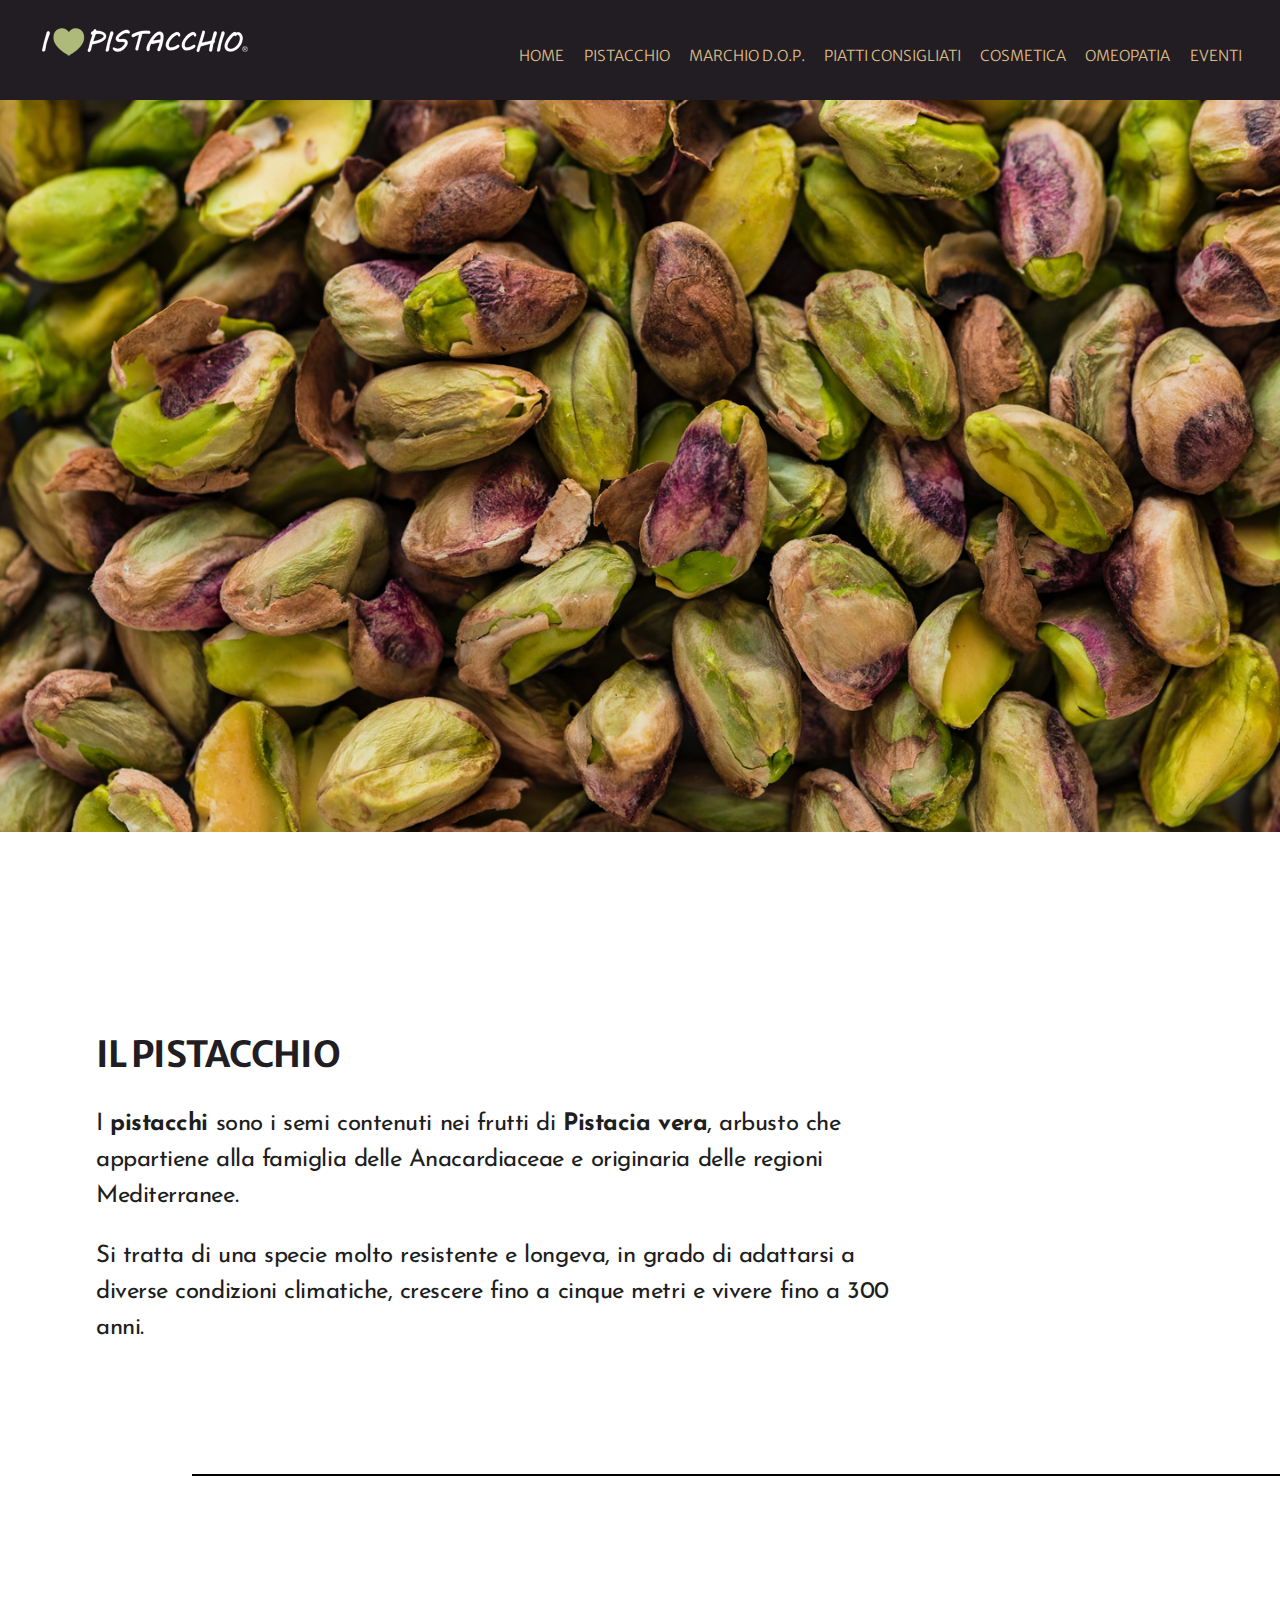
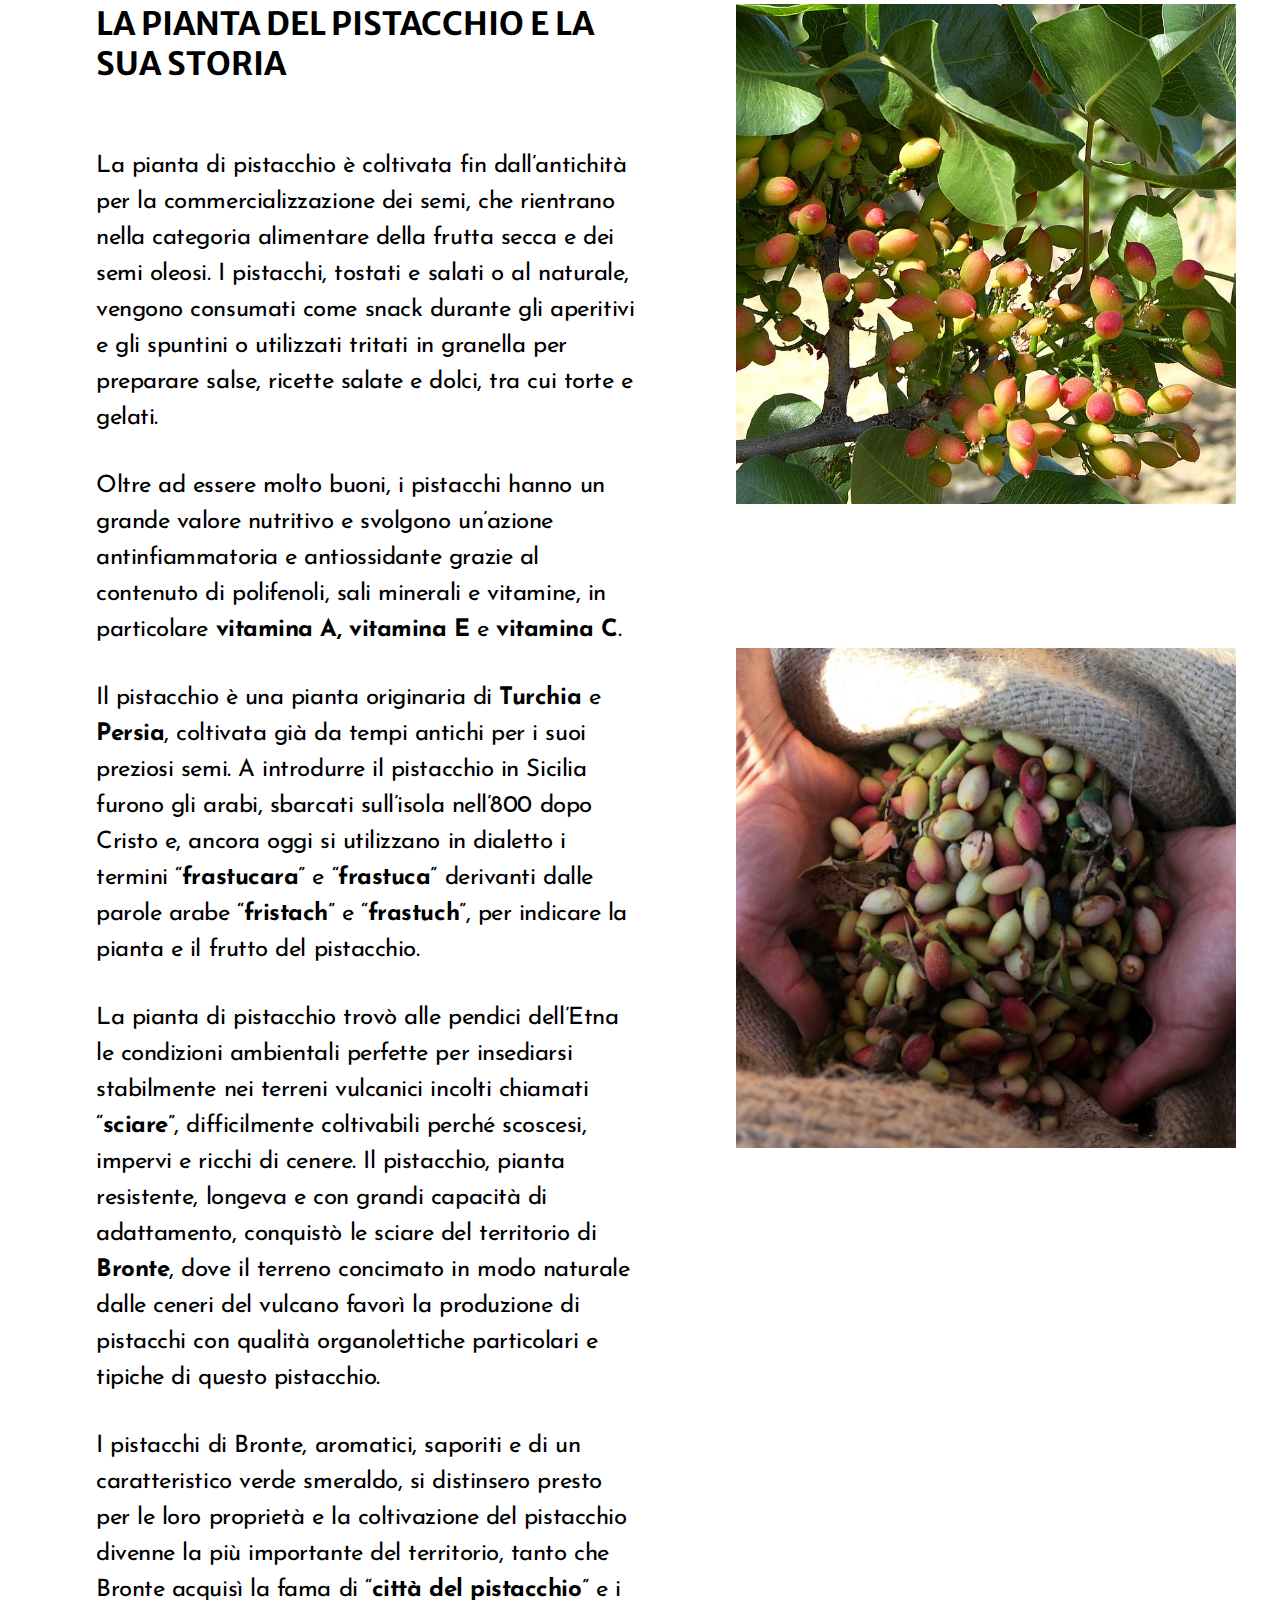
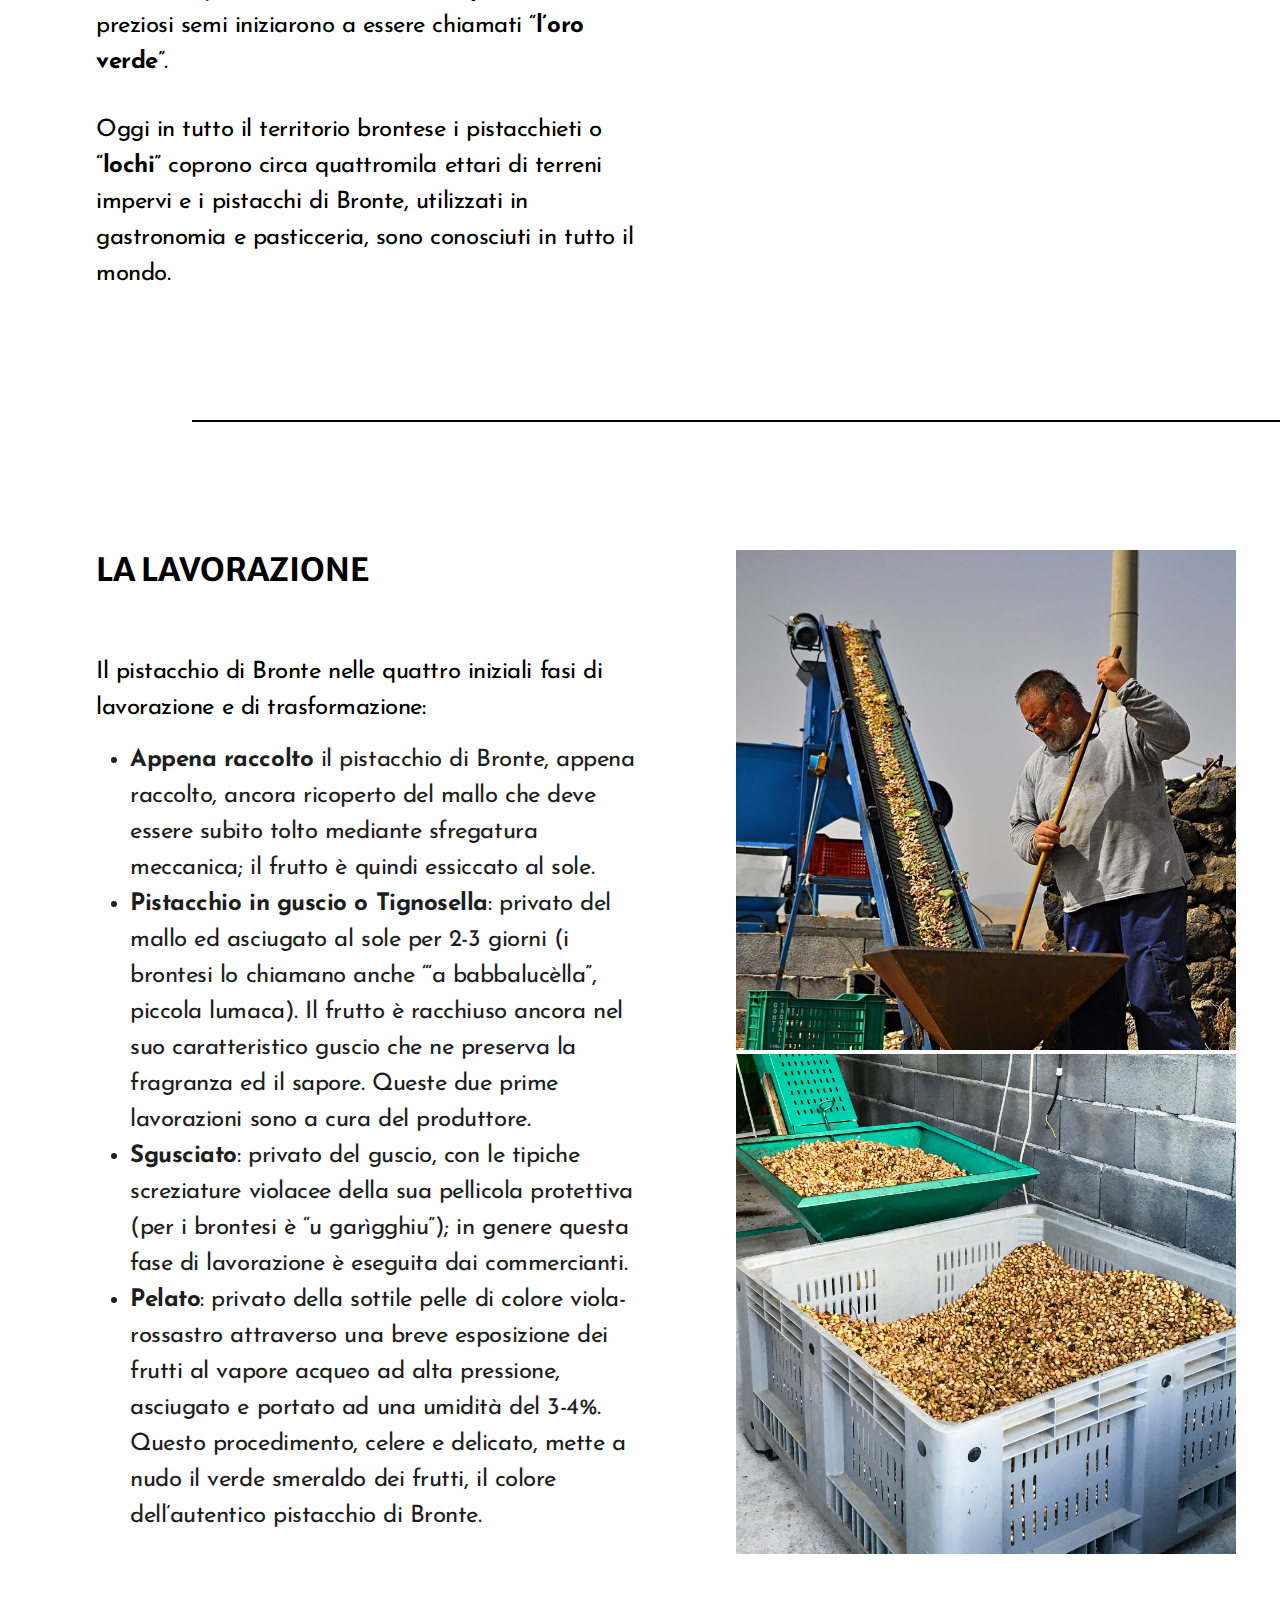
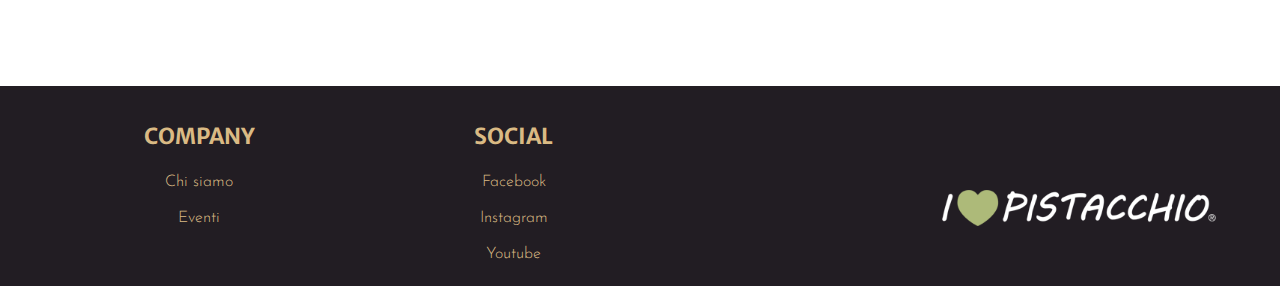
<file: pistacchio.html>
<!DOCTYPE html>
<html lang="en">
<head>
    <meta charset="UTF-8">
    <meta http-equiv="X-UA-Compatible" content="IE=edge">
    <meta name="viewport" content="width=device-width, initial-scale=1.0">
    <link rel="stylesheet" href="css/style.css">
    <link rel="preconnect" href="https://fonts.googleapis.com">
    <link rel="preconnect" href="https://fonts.gstatic.com" crossorigin>
    <link href='https://unpkg.com/boxicons@2.1.4/css/boxicons.min.css' rel='stylesheet'>
    <link href="https://fonts.googleapis.com/css2?family=Josefin+Sans:wght@300;400;700&family=Merriweather+Sans:wght@300;400;700&display=swap" rel="stylesheet">
<title>I Love Pistacchio</title>
<link rel="icon" href="immagini/icona titolo.png" type = "image/png"> 
</head>
<body>
    <header>
    <a href="index.html"><img src="immagini/marchio i love pistacchio.png" alt="marchio"></a>
    <label for="" id="icon">
        <i class='bx bx-menu'></i>
    </label>
          <nav class="navbar">
   
        <ul>
            <li><a href="index.html">HOME</a></li>
            <li><a href="pistacchio.html">PISTACCHIO</a></li>
            <li><a href="marchiodop.html">MARCHIO D.O.P.</a></li>
            <li><a href="piatticonsigliati.html">PIATTI CONSIGLIATI</a></li>
            <li><a href="cosmetica.html">COSMETICA</a></li>
            <li><a href="omeopatia.html">OMEOPATIA</a></li>
            <li><a href="eventi.html">EVENTI</a></li>
        </ul>
    </nav>
    <ul id="menu" class="hidden">
        <li><a href="index.html">HOME</a></li>
        <li><a href="pistacchio.html">PISTACCHIO</a></li>
        <li><a href="marchiodop.html">MARCHIO D.O.P.</a></li>
        <li><a href="piatticonsigliati.html">PIATTI CONSIGLIATI</a></li>
        <li><a href="cosmetica.html">COSMETICA</a></li>
        <li><a href="omeopatia.html">OMEOPATIA</a></li>
        <li><a href="eventi.html">EVENTI</a></li>
    </ul>
    <script>
        const icon = document.getElementById("icon");
        const menu = document.getElementById("menu");
       
        icon.addEventListener("click", () => {
        
        const hidden = menu.classList.contains("hidden");
        
         if (hidden) {
             menu.classList.remove("hidden");
        } else {
             menu.classList.add("hidden");
        }
        });
    </script>
</header>
<section class="container-grid">
    <img class="item-img-grid immagine" src="immagini/35.jpg"> 
</section>  

<main>
<div class="intro">
    <h1>IL PISTACCHIO</h1>
    <p>I <b>pistacchi</b> sono i semi contenuti nei frutti di <b>Pistacia vera</b>, arbusto che appartiene alla famiglia delle Anacardiaceae e originaria delle regioni Mediterranee. </p>
    <p>Si tratta di una specie molto resistente e longeva, in grado di adattarsi a diverse condizioni climatiche, crescere fino a cinque metri e vivere fino a 300 anni.</p>
</div>
<div class="linea2"></div>
<div class="row">
    <div class="column">
        <h1>LA PIANTA DEL PISTACCHIO E LA SUA STORIA</h1>
        <p>La pianta di pistacchio è coltivata fin dall’antichità per la commercializzazione dei semi, che rientrano nella categoria alimentare della frutta secca e dei semi oleosi. I pistacchi, tostati e salati o al naturale, vengono consumati come snack durante gli aperitivi e gli spuntini o utilizzati tritati in granella per preparare salse, ricette salate e dolci, tra cui torte e gelati.</p>
        <p>Oltre ad essere molto buoni, i pistacchi hanno un grande valore nutritivo e svolgono un’azione antinfiammatoria e antiossidante grazie al contenuto di polifenoli, sali minerali e vitamine, in particolare <b>vitamina A, vitamina E</b> e <b>vitamina C</b>.</p>
        
    </div>
    <div class="column"><img src="immagini/2.jpg"></div>
</div>
<div class="row">
    <div class="column">
        <p>Il pistacchio è una pianta originaria di <b>Turchia</b> e <b>Persia</b>, coltivata già da tempi antichi per i suoi preziosi semi. A introdurre il pistacchio in Sicilia furono gli arabi, sbarcati sull’isola nell’800 dopo Cristo e, ancora oggi si utilizzano in dialetto i termini “<b>frastucara</b>” e “<b>frastuca</b>” derivanti dalle parole arabe “<b>fristach</b>” e “<b>frastuch</b>”, per indicare la pianta e il frutto del pistacchio.</p>
        <p>La pianta di pistacchio trovò alle pendici dell’Etna le condizioni ambientali perfette per insediarsi stabilmente nei terreni vulcanici incolti chiamati “<b>sciare</b>”, difficilmente coltivabili perché scoscesi, impervi e ricchi di cenere. Il pistacchio, pianta resistente, longeva e con grandi capacità di adattamento, conquistò le sciare del territorio di <b>Bronte</b>, dove il terreno concimato in modo naturale dalle ceneri del vulcano favorì la produzione di pistacchi con qualità organolettiche particolari e tipiche di questo pistacchio.</p>
        <p>I pistacchi di Bronte, aromatici, saporiti e di un caratteristico verde smeraldo, si distinsero presto per le loro proprietà e la coltivazione del pistacchio divenne la più importante del territorio, tanto che Bronte acquisì la fama di “<b>città del pistacchio</b>” e i preziosi semi iniziarono a essere chiamati “<b>l’oro verde</b>”.</p>
        <p>Oggi in tutto il territorio brontese i pistacchieti o “<b>lochi</b>” coprono circa quattromila ettari di terreni impervi e i pistacchi di Bronte, utilizzati in gastronomia e pasticceria, sono conosciuti in tutto il mondo.</p>
    </div>
    <div class="column"><img src="immagini/3.jpg"></div>
</div>
<div class="linea2"></div>
<div class="row">
    <div class="column">
        <h1>LA LAVORAZIONE</h1>
        <p>Il pistacchio di Bronte nelle quattro iniziali fasi di lavorazione e di trasformazione:</p>
        <ul>
            <li><b>Appena raccolto</b> il pistacchio di Bronte, appena raccolto, ancora ricoperto del mallo che deve essere subito tolto mediante sfregatura meccanica; il frutto è quindi essiccato al sole.</li>
            <li><b>Pistacchio in guscio o Tignosella</b>: privato del mallo ed asciugato al sole per 2-3 giorni (i brontesi lo chiamano anche “‘a babbalucèlla”, piccola lumaca). Il frutto è racchiuso ancora nel suo caratteristico guscio che ne preserva la fragranza ed il sapore. Queste due prime lavorazioni sono a cura del produttore.</li>
            <li><b>Sgusciato</b>: privato del guscio, con le tipiche screziature violacee della sua pellicola protettiva (per i brontesi è “u garìgghiu”); in genere questa fase di lavorazione è eseguita dai commercianti.</li>
            <li><b>Pelato</b>: privato della sottile pelle di colore viola-rossastro attraverso una breve esposizione dei frutti al vapore acqueo ad alta pressione, asciugato e portato ad una umidità del 3-4%. Questo procedimento, celere e delicato, mette a nudo il verde smeraldo dei frutti, il colore dell’autentico pistacchio di Bronte.</li>
        </ul>
    </div>
    <div class="column"><img src="immagini/4.jpg"> <img src="immagini/5.jpg"></div>
</div>
   
</main>

<div class="content"></div>
<footer>
  <div class="footer-container">
    <div class="footer-colonna">
      <h3>COMPANY</h3>
      <p><a href="chisiamo.html">Chi siamo</a></p>
      <p><a href="eventi.html">Eventi</a></p>
    </div>
    <div class="footer-colonna">
      <h3>SOCIAL</h3>
      <p><a href="#">Facebook</a></p>
      <p><a href="#">Instagram</a></p>
      <p><a href="#">Youtube</a></p>
    </div>
  </div>
  <div class="footer-marchio">
    <a href="index.html"><img src="immagini/marchio i love pistacchio-footer.png"></a>
  </div>
</footer>
</file>
<file: css/style.css>
body {
    margin: 0;
    background-color: #ffff;
    font-family: 'Josefin Sans', sans-serif;
    font-family: 'Merriweather Sans', sans-serif;
}

img {
    max-width: 100%;
    height: auto; 
}

header{
    background-color:#221D23;
    height: 100px;
    width: auto;
}

header img{ 
    position: absolute;
    top: -5%;
    left: 2%;
}


#icon{ 
    font-size: 2.8rem;
    color: #DABA84;
    cursor: pointer;
    display: none;
    position: absolute;
    right: 0;
}

nav ul {
    margin: 0;
    list-style-type: none;
    display: flex;
    position: absolute;
    top: 5%;
    right: 3%;
    gap: 1.5vw;
    text-decoration: none;
    text-align: center;
}
    
nav ul li a{
    color: #DABA84;
    text-align: center;
    font-family: Merriweather Sans;
    font-size: 15px;
    font-style: normal;
    font-weight: 300;
    white-space: nowrap;
    line-height: normal;
    text-decoration: underline;
}

header a:hover {
    color: #DABA84;
    background-color: #614666;
    text-decoration: underline;
    transition: .5s;

}

footer{
    background-color: #221D23;
    height: 200px;
    text-align: center;
    margin: auto;
    margin-top: 10%;
}

.footer-container{ 
    display: grid;
    grid-template-columns: 142px 142px;
    grid-column-gap:15%;
    margin:auto;
    margin-left: 10%;
}
    
.footer-colonna h3{
    color: #DABA84;
    font-family: Merriweather Sans;
    font-size: 22px;
    font-style: normal;
    font-weight: 700;
    line-height: normal;
    text-decoration: none;
}

.footer-marchio{
    max-width: 100%;
    position: absolute;
    margin-left:70%;
    margin-top:-7%;
}

.footer-colonna{
    color: #DABA84;
    font-family: Josefin Sans;
    font-size: 16px;
    font-style: normal;
    font-weight: 300;
    line-height: 20px;
    text-decoration: none;
    margin: auto;
    margin-top: 10%;
}

.footer-colonna2{
    color: #DABA84;
    font-family: Josefin Sans;
    font-size: 20px;
    font-style: normal;
    font-weight: 300;
    line-height: 36px;
    text-decoration: none;
}

.footer-colonna a{
    color: #DABA84;
}

.container-grid img{
    height:auto;
    width:100%;
    object-fit: cover;
}

.container{
    margin: auto;
    position: relative;
}

.item-grid{
    position: absolute;
    left:80%;
    top: 50%;
}

.container-grid h1{
    color: #FFF;
    font-family: Merriweather Sans;
    font-size: 28px;
    font-style: normal;
    font-weight: 700;
    line-height: 26px; /* 92.857% */
    flex-shrink: 0;
    transform:translate(-50%);
    margin: auto;
}


.container-grid p{
    color: #FFF;
    font-family: Josefin Sans;
    font-size: 24px;
    font-style: normal;
    font-weight: 400;
    line-height: 150%; /* 36px */
    letter-spacing: -0.456px;
    flex-shrink: 0;
    transform:translate(-50%);
    margin: auto;
}

.footer-colonna :hover{ 
    color: #DABA84;
    text-decoration: underline;
}

.bottone{
    background-color: #221D23;
    color: #ffff;
    border-radius: 12px;
    width: 305px;
    height: 65px;
    flex-shrink: 0;
    color: #FFF;
    text-align: center;
    font-family: Josefin Sans;
    font-size: 24px;
    font-style: normal;
    font-weight: 500;
    line-height: 26px; /* 108.333% */
}

.bottone:hover{
    text-decoration: underline;
}

.card h1{
    color: #221D23;
    max-width: 770px;
    font-family: Merriweather Sans;
    font-size: 36px;
    font-style: normal;
    font-weight: 700;
    line-height: 150%; /* 54px */
    letter-spacing: -0.684px;
    text-decoration: none;
}

.card h1 :hover{
    color: #221D23;
    text-decoration: none;
}

a:link { 
    text-decoration: none;
}

.linea{
    max-width: 1117px;
    border-bottom: 2px solid black;
}

.linea2{
    max-width: 1117px;
    border-bottom: 2px solid black;
    margin: auto;
    margin-left: 15%;
    margin-bottom: 10%;
    margin-top: 10%;
}

.linea3{
    max-width: 1117px;
    border-bottom: 2px solid black;
    margin: auto;
    margin-left: 8%;
    margin-bottom: 8%;
    margin-top: 5%;
}


.card{
    margin: auto;
    margin-right: 15%;
    margin-left: 15%;
    margin-top:20%;
    margin-bottom: 10%;
}

.card-container{ 
    display: grid;
    grid-template-columns: 1fr 1fr;
    gap:42px;
    align-items: center;
}

.card img{ 
   
    height: auto;
    margin: auto;
    margin-top: 5%;
}

.container-salato{
    max-width: 1314px;
    height: auto;
    flex-shrink: 0;
    background: rgba(240, 166, 21, 0.70);
    margin: auto;
    padding-bottom: 8%;
}

.container-salato .row{ 
    display: grid;
    grid-template-columns: 1fr 1fr;
    grid-column-gap:100px;
    padding-left: 5%;
    padding-top: 10%;
}

.container-salato h1{
    color: #000;
    font-family: Merriweather Sans;
    font-size: 46px;
    font-style: normal;
    font-weight: 700;
    line-height: 150%; /* 69px */
    letter-spacing: -0.874px;
    background-color: #fff;
    width: 266px;
    height: 65px;
    flex-shrink: 0;
}

.container-dolce{
    max-width: 1314px;
    height: auto;
    flex-shrink: 0;
    background: rgba(174, 150, 33, 0.70);
    margin:auto;
    padding-bottom: 8%;
    margin-bottom: 15%;
    }

.container-salato .row{ 
    display: grid;
    grid-template-columns: 1fr 1fr;
    grid-column-gap:100px;
    padding-left: 5%;
    padding-top: 10%;
}

.container-dolce .row{ 
    display: grid;
    grid-template-columns: 1fr 1fr;
    grid-column-gap:100px;
    padding-left: 5%;
    padding-top: 10%;
}

 .container-dolce h1{
    color: #000;
    font-family: Merriweather Sans;
    font-size: 46px;
    font-style: normal;
    font-weight: 700;
    line-height: 150%; /* 69px */
    letter-spacing: -0.874px;
    background-color: #fff;
    width: 266px;
    height: 65px;
    flex-shrink: 0;
}

.row{ 
    display: grid;
    grid-template-columns: 1fr 1fr;
}

.column img{
    max-width: 500px;
    max-height: 500px; 
    margin:auto;
    margin-left:15%;
}

.column h1{
    margin: auto;
    margin-left: 15%;
    margin-bottom: 10%;
}

.column h2{
    color: #1E1E1E;
    font-family: Merriweather Sans;
    font-size: 30px;
    font-style: normal;
    font-weight: 700;
    line-height: 150%; /* 45px */
    letter-spacing: -0.57px;
    margin-left: 15%;
    }

.column p{
    color: #000;
    font-family: Josefin Sans;
    font-size: 24px;
    font-style: normal;
    font-weight: 400;
    line-height: 150%; /* 36px */
    letter-spacing: -0.456px;
    margin: auto;
    margin-left: 15%;
    margin-top: 5%;
}

.column ul li{
    color: #1E1E1E;
    font-family: Josefin Sans;
    font-size: 24px;
    font-style: normal;
    font-weight: 400;
    line-height: 150%; /* 36px */
    letter-spacing: -0.456px; 
    margin:auto;
    margin-left: 15%;
}

.intro h1{
    color: #221D23;
    font-family: Merriweather Sans;
    font-size: 36px;
    font-style: normal;
    max-width: 904px;
    max-height: auto;
    font-weight: 700;
    line-height: 150%; /* 54px */
    letter-spacing: -0.684px;
    flex-shrink: 0;
}

.intro p{
    color: #1E1E1E;
    font-family: Josefin Sans;
    font-size: 24px;
    font-style: normal;
    font-weight: 400;
    line-height: 150%; /* 36px */
    letter-spacing: -0.456px;
    flex-shrink: 0;
    max-width: 807px;
   }

.intro{
    margin: auto;
    margin-top: 15%;
    margin-bottom: 10%;
    margin-left: 7.5%;
}

.row2{ 
    display: flex;
    flex-direction: column;
    width: 70vw;
}

.column2 img{
    max-height: 500px; 
    padding-top: 20%;
    margin: auto;
}
    
.column2 h1{
    margin:auto
}
    
.column2 h2{
    color: #1E1E1E;
    font-family: Merriweather Sans;
    font-size: 30px;
    font-style: normal;
    font-weight: 700;
    line-height: 150%; /* 45px */
    letter-spacing: -0.57px;
    margin:auto;
}
    
.column2 p{
    color: #000;
    font-family: Josefin Sans;
    font-size: 24px;
    font-style: normal;
    font-weight: 400;
    line-height: 150%; /* 36px */
    letter-spacing: -0.456px;
    margin:auto;
}
    
.column2 ul li{
    color: #1E1E1E;
    font-family: Josefin Sans;
    font-size: 24px;
    font-style: normal;
    font-weight: 400;
    line-height: 150%; /* 36px */
    letter-spacing: -0.456px; 
    margin:auto
}

.footer-marchio a img{
    width: 75%;
}

.hidden{
    display: none;
}


#menu {
    margin: 0;
    list-style-type: none;
    position: absolute;
    top: 6%;
    right: 0;
    gap: 1.5vw;
    text-decoration: none;
    text-align: center;
    z-index: 1;
    background: #302932;
    width: 30%;
    height: 27%;
    border-radius: 6px;
    
}

#menu li a{
    color: #DABA84;
    text-align: center;
    font-family: Merriweather Sans;
    font-size: 15px;
    font-style: normal;
    font-weight: 300;
    margin: auto;
    white-space: nowrap;
    line-height: normal;
    text-decoration:none;
    
}

@media (max-width: 720px) {
    #icon{ 
        display: inline-flex;
    }
    .navbar{
        display: none;
    }
   
    .row{
        display: block;
    }          
    .intro p {
        width: auto;
    }

    .card-container{
        width: 75%;
        height: auto;
        margin-left: 15%;
        margin-top: 15%;}

    .column img {
        width: 75%;
        height: auto;
        margin-left: 15%;
        margin-top: 15%;
    }

    .container-grid img {
        height: auto;
        width: 100%;
        object-fit: cover;
    }

    .linea2 {
       width: auto;
       margin:15%;
    }

    .container-salato .row{ 
        display: block;
    }
    .container-dolce .row{ 
        display: block;        
    }
    .column2 img {
        width: 75%;
        padding-top: 15%;
        margin-left: 15%;
    }
    .linea3 {
        margin: 8%;
    }
    .bottone{  
        width: 152.5px;
        height: 32.5px;
        font-size: 12px;
    }
}

@media (max-width: 960px) {

nav ul li a{
    font-size: 10px;
}

.container-grid h1{
    font-size: 18px;    
}

.container-grid p{   
    font-size: 14px;    
}
}

@media screen and (min-width: 768px) {
    #menu {
      display: none;
    }
  }
</file>
